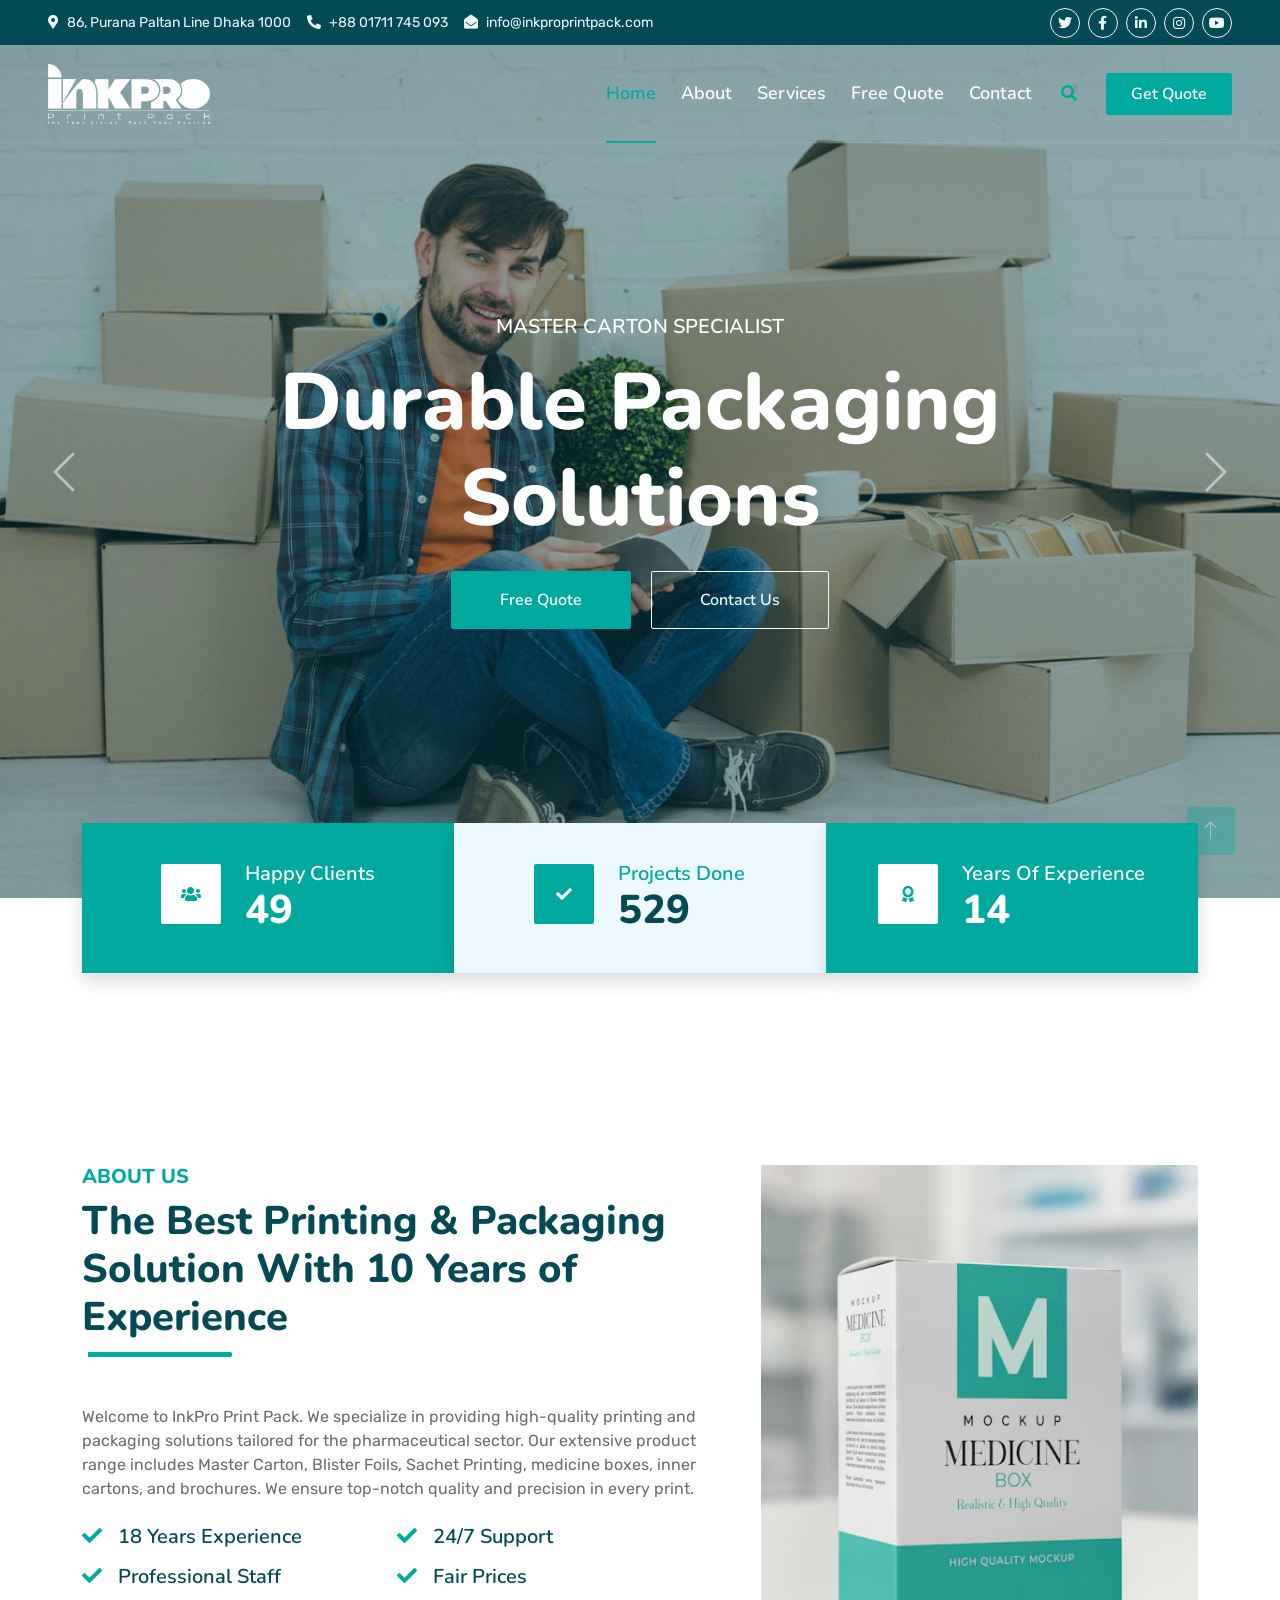
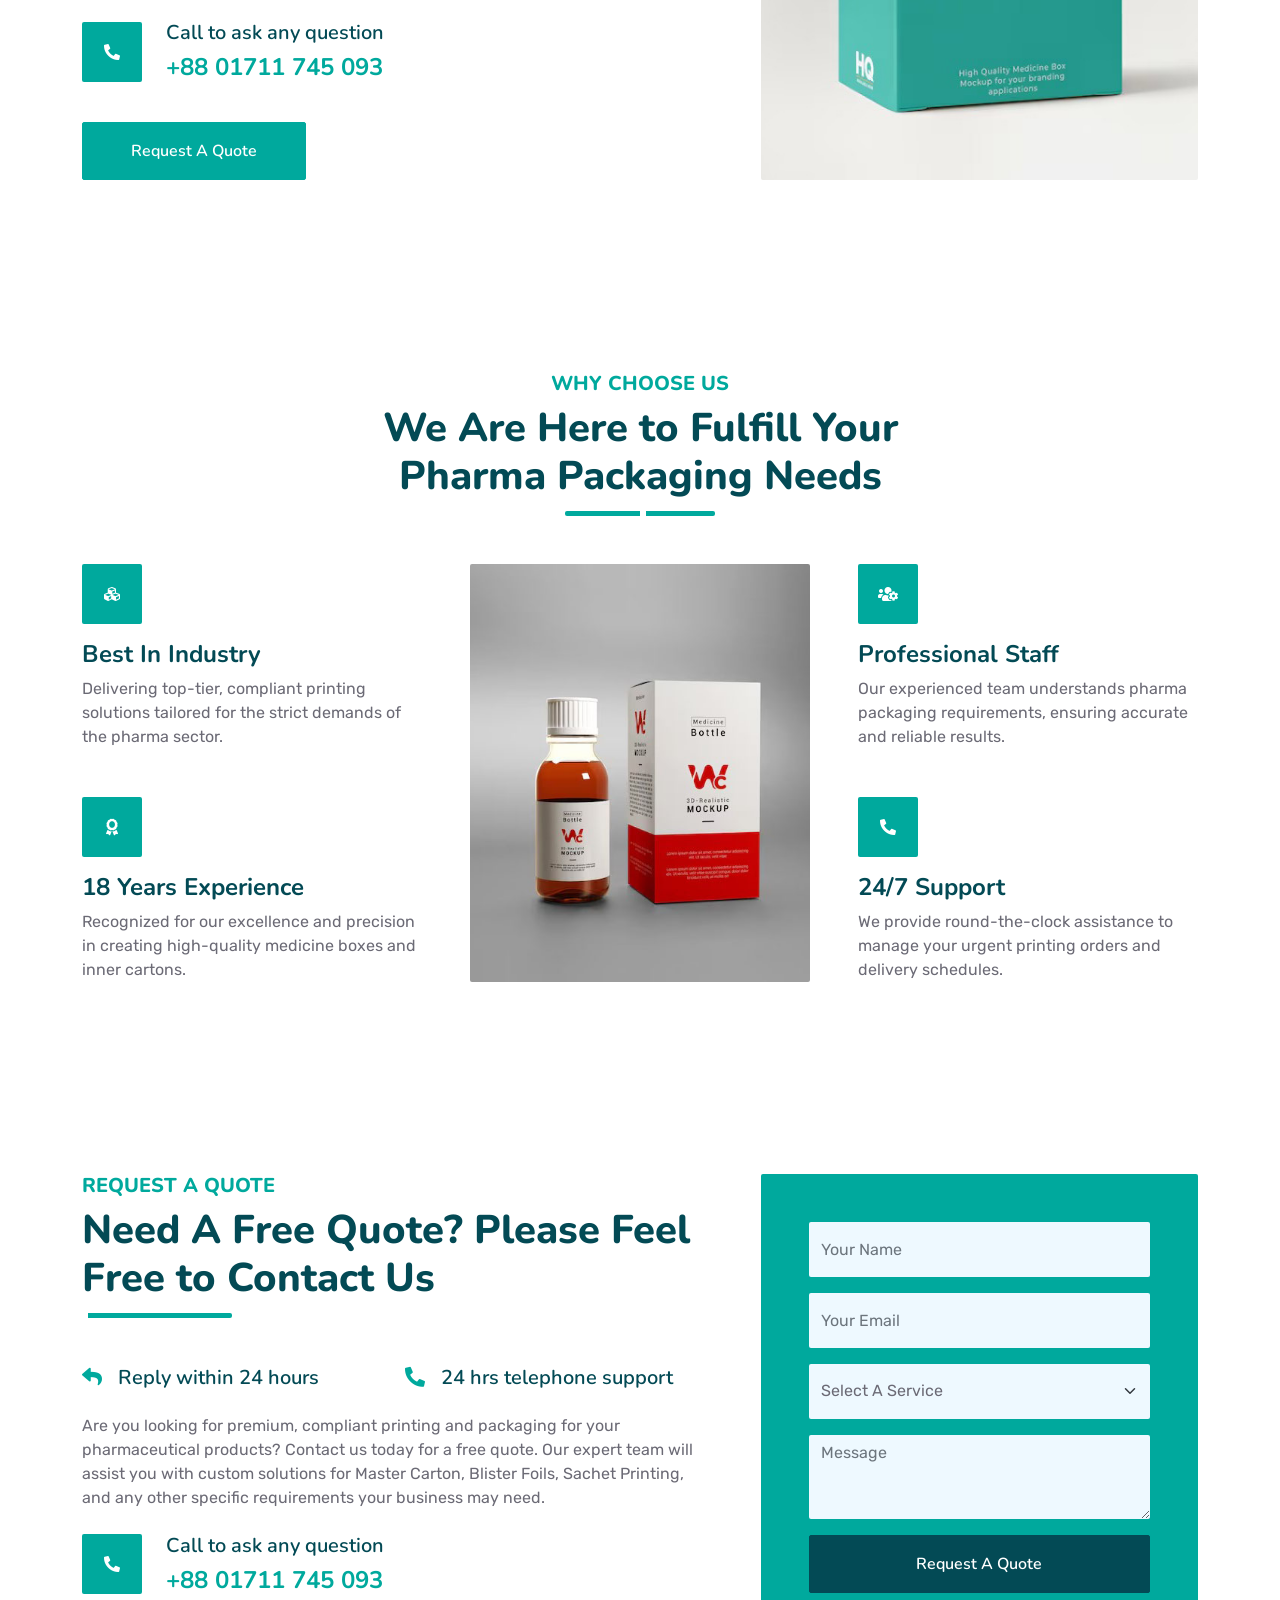
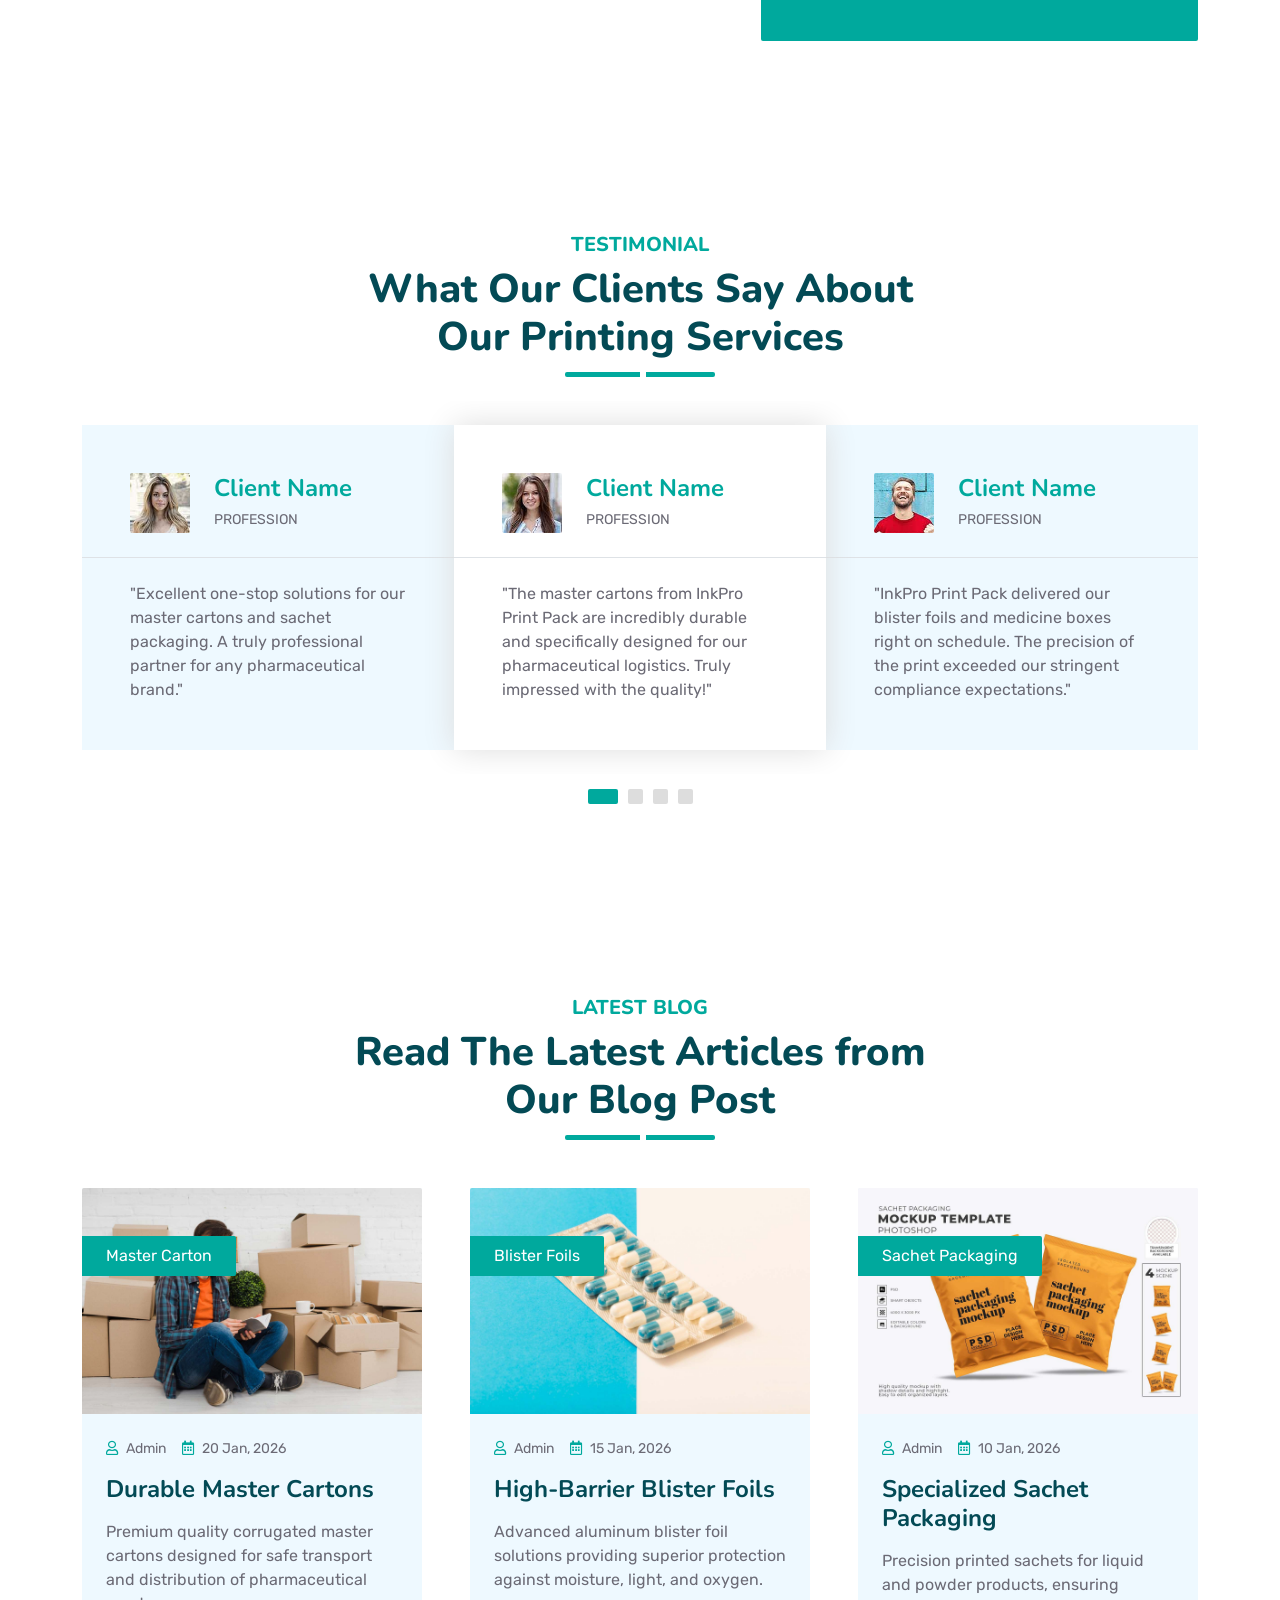
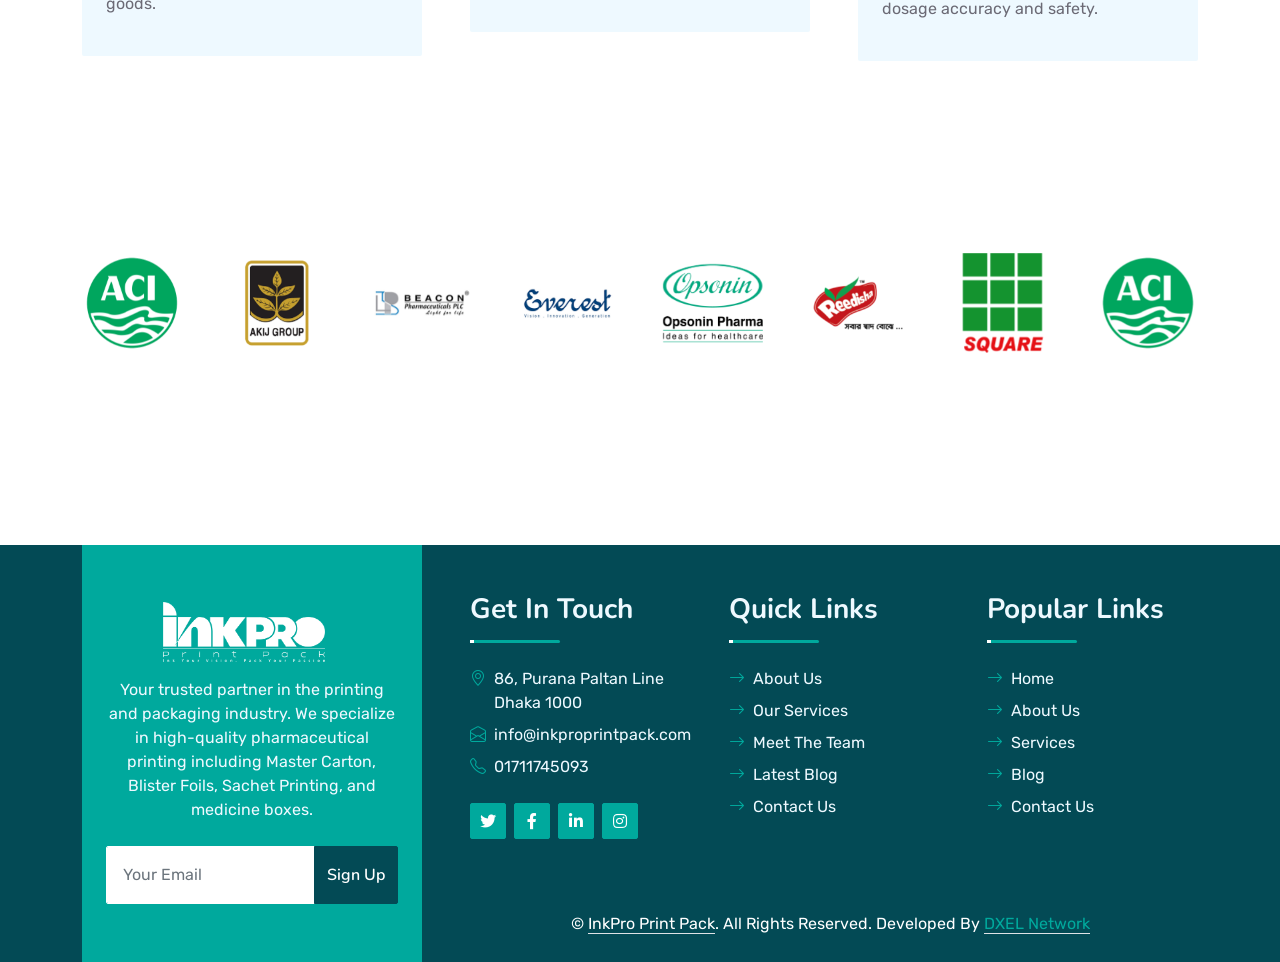
<file: index.html>
<!DOCTYPE html>
<html lang="en">

<head>
    <meta charset="utf-8">
    <title>InkPro Print Pack</title>
    <meta content="width=device-width, initial-scale=1.0" name="viewport">
    <meta content="Printing, Packaging, Pharma, Master Carton, Blister Foils, Sachet Printing, Medicine Box"
        name="keywords">
    <meta
        content="InkPro Print Pack - Specializing in Master Carton, Blister Foils, Sachet Printing, Medicine Boxes, and premium pharma packaging."
        name="description">

    <!-- Favicon -->
    <link href="img/favicon.png" rel="icon">

    <!-- Google Web Fonts -->
    <link rel="preconnect" href="https://fonts.googleapis.com">
    <link rel="preconnect" href="https://fonts.gstatic.com" crossorigin>
    <link
        href="https://fonts.googleapis.com/css2?family=Nunito:wght@400;600;700;800&family=Rubik:wght@400;500;600;700&display=swap"
        rel="stylesheet">

    <!-- Icon Font Stylesheet -->
    <link href="https://cdnjs.cloudflare.com/ajax/libs/font-awesome/5.10.0/css/all.min.css" rel="stylesheet">
    <link href="https://cdn.jsdelivr.net/npm/bootstrap-icons@1.4.1/font/bootstrap-icons.css" rel="stylesheet">

    <!-- Libraries Stylesheet -->
    <link href="lib/owlcarousel/assets/owl.carousel.min.css" rel="stylesheet">
    <link href="lib/animate/animate.min.css" rel="stylesheet">

    <!-- Customized Bootstrap Stylesheet -->
    <link href="css/bootstrap.min.css" rel="stylesheet">

    <!-- Template Stylesheet -->
    <link href="css/style.css" rel="stylesheet">
</head>

<body>
    <!-- Spinner Start -->
    <div id="spinner"
        class="show bg-white position-fixed translate-middle w-100 vh-100 top-50 start-50 d-flex align-items-center justify-content-center">
        <div class="spinner"></div>
    </div>
    <!-- Spinner End -->


    <!-- Topbar Start -->
    <div class="container-fluid bg-dark px-5 d-none d-lg-block">
        <div class="row gx-0">
            <div class="col-lg-8 text-center text-lg-start mb-2 mb-lg-0">
                <div class="d-inline-flex align-items-center" style="height: 45px;">
                    <small class="me-3 text-light"><i class="fa fa-map-marker-alt me-2"></i>86, Purana Paltan Line
                        Dhaka 1000</small>
                    <small class="me-3 text-light"><i class="fa fa-phone-alt me-2"></i>+88 01711 745 093</small>
                    <small class="text-light"><i class="fa fa-envelope-open me-2"></i>info@inkproprintpack.com</small>
                </div>
            </div>
            <div class="col-lg-4 text-center text-lg-end">
                <div class="d-inline-flex align-items-center" style="height: 45px;">
                    <a class="btn btn-sm btn-outline-light btn-sm-square rounded-circle me-2" href=""><i
                            class="fab fa-twitter fw-normal"></i></a>
                    <a class="btn btn-sm btn-outline-light btn-sm-square rounded-circle me-2" href=""><i
                            class="fab fa-facebook-f fw-normal"></i></a>
                    <a class="btn btn-sm btn-outline-light btn-sm-square rounded-circle me-2" href=""><i
                            class="fab fa-linkedin-in fw-normal"></i></a>
                    <a class="btn btn-sm btn-outline-light btn-sm-square rounded-circle me-2" href=""><i
                            class="fab fa-instagram fw-normal"></i></a>
                    <a class="btn btn-sm btn-outline-light btn-sm-square rounded-circle" href=""><i
                            class="fab fa-youtube fw-normal"></i></a>
                </div>
            </div>
        </div>
    </div>
    <!-- Topbar End -->


    <!-- Navbar & Carousel Start -->
    <div class="container-fluid position-relative p-0">
        <nav class="navbar navbar-expand-lg navbar-dark px-5 py-3 py-lg-0">
            <a href="index.html" class="navbar-brand p-0">
                <img src="img/Inkpro-logo%202.png" alt="Logo">
            </a>
            <button class="navbar-toggler" type="button" data-bs-toggle="collapse" data-bs-target="#navbarCollapse">
                <span class="fa fa-bars"></span>
            </button>
            <div class="collapse navbar-collapse" id="navbarCollapse">
                <div class="navbar-nav ms-auto py-0">
                    <a href="index.html" class="nav-item nav-link active">Home</a>
                    <a href="about.html" class="nav-item nav-link">About</a>
                    <a href="service.html" class="nav-item nav-link">Services</a>
                    <!--   <div class="nav-item dropdown">
                        <a href="#" class="nav-link dropdown-toggle" data-bs-toggle="dropdown">Blog</a>
                        <div class="dropdown-menu m-0">
                            
                            <a href="detail.html" class="dropdown-item">Blog Detail</a>
                        </div>
                    </div> -->
                    <!--  <div class="nav-item dropdown">
                        <a href="#" class="nav-link dropdown-toggle" data-bs-toggle="dropdown">Pages</a>
                        <div class="dropdown-menu m-0">
                            <a href="price.html" class="dropdown-item">Pricing Plan</a>
                            <a href="feature.html" class="dropdown-item">Our features</a>
                            <a href="team.html" class="dropdown-item">Team Members</a>
                            <a href="testimonial.html" class="dropdown-item">Testimonial</a>
                            
                        </div>
                    </div> -->

                    <a href="quote.html" class="nav-item nav-link">Free Quote</a>
                    <a href="contact.html" class="nav-item nav-link">Contact</a>
                </div>
                <butaton type="button" class="btn text-primary ms-3" data-bs-toggle="modal"
                    data-bs-target="#searchModal"><i class="fa fa-search"></i></butaton>
                <a href="quote.html" class="btn btn-primary py-2 px-4 ms-3">Get Quote</a>
            </div>
        </nav>
        <!-- Navbar End -->
        <!-- Herro Carousel Start-->

        <div id="header-carousel" class="carousel slide carousel-fade" data-bs-ride="carousel">
            <div class="carousel-inner">
                <div class="carousel-item active">
                    <img class="w-100" src="img/products/Master Carton (2).jpg" alt="Master Carton">
                    <div class="carousel-caption d-flex flex-column align-items-center justify-content-center">
                        <div class="p-3" style="max-width: 900px;">
                            <h5 class="text-white text-uppercase mb-3 animated slideInDown">Master Carton Specialist
                            </h5>
                            <h1 class="display-1 text-white mb-md-4 animated zoomIn">Durable Packaging Solutions</h1>
                            <a href="quote.html" class="btn btn-primary py-md-3 px-md-5 me-3 animated slideInLeft">Free
                                Quote</a>
                            <a href="contact.html"
                                class="btn btn-outline-light py-md-3 px-md-5 animated slideInRight">Contact
                                Us</a>
                        </div>
                    </div>
                </div>
                <div class="carousel-item">
                    <img class="w-100" src="img/products/med-box2-hero.png" alt="Blister Foils">
                    <div class="carousel-caption d-flex flex-column align-items-center justify-content-center">
                        <div class="p-3" style="max-width: 900px;">
                            <h5 class="text-white text-uppercase mb-3 animated slideInDown">Premium Blister Foils</h5>
                            <h1 class="display-1 text-white mb-md-4 animated zoomIn">Advanced Barrier Protection</h1>
                            <a href="quote.html" class="btn btn-primary py-md-3 px-md-5 me-3 animated slideInLeft">Free
                                Quote</a>
                            <a href="contact.html"
                                class="btn btn-outline-light py-md-3 px-md-5 animated slideInRight">Contact
                                Us</a>
                        </div>
                    </div>
                </div>
                <div class="carousel-item">
                    <img class="w-100" src="img/products/Sachet-Packets (2).jpg" alt="Sachet Packaging">
                    <div class="carousel-caption d-flex flex-column align-items-center justify-content-center">
                        <div class="p-3" style="max-width: 900px;">
                            <h5 class="text-white text-uppercase mb-3 animated slideInDown">Sachet Printing & Packaging
                            </h5>
                            <h1 class="display-1 text-white mb-md-4 animated zoomIn">Precision Dosage Packaging</h1>
                            <a href="quote.html" class="btn btn-primary py-md-3 px-md-5 me-3 animated slideInLeft">Free
                                Quote</a>
                            <a href="contact.html"
                                class="btn btn-outline-light py-md-3 px-md-5 animated slideInRight">Contact
                                Us</a>
                        </div>
                    </div>
                </div>
            </div>
            <button class="carousel-control-prev" type="button" data-bs-target="#header-carousel" data-bs-slide="prev">
                <span class="carousel-control-prev-icon" aria-hidden="true"></span>
                <span class="visually-hidden">Previous</span>
            </button>
            <button class="carousel-control-next" type="button" data-bs-target="#header-carousel" data-bs-slide="next">
                <span class="carousel-control-next-icon" aria-hidden="true"></span>
                <span class="visually-hidden">Next</span>
            </button>
        </div>
    </div>
    <!-- Herro Carousel & Navbar End-->


    <!-- Full Screen Search Start -->
    <div class="modal fade" id="searchModal" tabindex="-1">
        <div class="modal-dialog modal-fullscreen">
            <div class="modal-content" style="background: rgba(9, 30, 62, .7);">
                <div class="modal-header border-0">
                    <button type="button" class="btn bg-white btn-close" data-bs-dismiss="modal"
                        aria-label="Close"></button>
                </div>
                <div class="modal-body d-flex align-items-center justify-content-center">
                    <div class="input-group" style="max-width: 600px;">
                        <input type="text" class="form-control bg-transparent border-primary p-3"
                            placeholder="Type search keyword">
                        <button class="btn btn-primary px-4"><i class="bi bi-search"></i></button>
                    </div>
                </div>
            </div>
        </div>
    </div>
    <!-- Full Screen Search End -->


    <!-- Facts Start -->
    <div class="container-fluid facts py-5 pt-lg-0">
        <div class="container py-5 pt-lg-0">
            <div class="row gx-0">
                <div class="col-lg-4 wow zoomIn" data-wow-delay="0.1s">
                    <div class="bg-primary shadow d-flex align-items-center justify-content-center p-4"
                        style="height: 150px;">
                        <div class="bg-white d-flex align-items-center justify-content-center rounded mb-2"
                            style="width: 60px; height: 60px;">
                            <i class="fa fa-users text-primary"></i>
                        </div>
                        <div class="ps-4">
                            <h5 class="text-white mb-0">Happy Clients</h5>
                            <h1 class="text-white mb-0" data-toggle="counter-up">65</h1>
                        </div>
                    </div>
                </div>
                <div class="col-lg-4 wow zoomIn" data-wow-delay="0.3s">
                    <div class="bg-light shadow d-flex align-items-center justify-content-center p-4"
                        style="height: 150px;">
                        <div class="bg-primary d-flex align-items-center justify-content-center rounded mb-2"
                            style="width: 60px; height: 60px;">
                            <i class="fa fa-check text-white"></i>
                        </div>
                        <div class="ps-4">
                            <h5 class="text-primary mb-0">Projects Done</h5>
                            <h1 class="mb-0" data-toggle="counter-up">700</h1>
                        </div>
                    </div>
                </div>
                <div class="col-lg-4 wow zoomIn" data-wow-delay="0.6s">
                    <div class="bg-primary shadow d-flex align-items-center justify-content-center p-4"
                        style="height: 150px;">
                        <div class="bg-white d-flex align-items-center justify-content-center rounded mb-2"
                            style="width: 60px; height: 60px;">
                            <i class="fa fa-award text-primary"></i>
                        </div>
                        <div class="ps-4">
                            <h5 class="text-white mb-0">Years Of Experience</h5>
                            <h1 class="text-white mb-0" data-toggle="counter-up">18</h1>
                        </div>
                    </div>
                </div>
            </div>
        </div>
    </div>
    <!-- Facts Start -->


    <!-- About Start -->
    <div class="container-fluid py-5 wow fadeInUp" data-wow-delay="0.1s">
        <div class="container py-5">
            <div class="row g-5">
                <div class="col-lg-7">
                    <div class="section-title position-relative pb-3 mb-5">
                        <h5 class="fw-bold text-primary text-uppercase">About Us</h5>
                        <h1 class="mb-0">The Best Printing & Packaging Solution With 10 Years of Experience</h1>
                    </div>
                    <p class="mb-4">Welcome to InkPro Print Pack. We specialize in providing high-quality printing and
                        packaging solutions tailored for the pharmaceutical sector. Our extensive product range includes
                        Master Carton, Blister Foils, Sachet Printing, medicine boxes, inner cartons, and brochures. We
                        ensure top-notch quality and precision in every print.</p>
                    <div class="row g-0 mb-3">
                        <div class="col-sm-6 wow zoomIn" data-wow-delay="0.2s">
                            <h5 class="mb-3"><i class="fa fa-check text-primary me-3"></i>18 Years Experience</h5>
                            <h5 class="mb-3"><i class="fa fa-check text-primary me-3"></i>Professional Staff</h5>
                        </div>
                        <div class="col-sm-6 wow zoomIn" data-wow-delay="0.4s">
                            <h5 class="mb-3"><i class="fa fa-check text-primary me-3"></i>24/7 Support</h5>
                            <h5 class="mb-3"><i class="fa fa-check text-primary me-3"></i>Fair Prices</h5>
                        </div>
                    </div>
                    <div class="d-flex align-items-center mb-4 wow fadeIn" data-wow-delay="0.6s">
                        <div class="bg-primary d-flex align-items-center justify-content-center rounded"
                            style="width: 60px; height: 60px;">
                            <i class="fa fa-phone-alt text-white"></i>
                        </div>
                        <div class="ps-4">
                            <h5 class="mb-2">Call to ask any question</h5>
                            <h4 class="text-primary mb-0">+88 01711 745 093</h4>
                        </div>
                    </div>
                    <a href="quote.html" class="btn btn-primary py-3 px-5 mt-3 wow zoomIn" data-wow-delay="0.9s">Request
                        A Quote</a>
                </div>
                <div class="col-lg-5" style="min-height: 500px;">
                    <div class="position-relative h-100">
                        <img class="position-absolute w-100 h-100 rounded wow zoomIn" data-wow-delay="0.9s"
                            src="img/products/med-box7.jpeg" style="object-fit: cover;">
                    </div>
                </div>
            </div>
        </div>
    </div>
    <!-- About End -->


    <!-- Features Start -->
    <div class="container-fluid py-5 wow fadeInUp" data-wow-delay="0.1s">
        <div class="container py-5">
            <div class="section-title text-center position-relative pb-3 mb-5 mx-auto" style="max-width: 600px;">
                <h5 class="fw-bold text-primary text-uppercase">Why Choose Us</h5>
                <h1 class="mb-0">We Are Here to Fulfill Your Pharma Packaging Needs</h1>
            </div>
            <div class="row g-5">
                <div class="col-lg-4">
                    <div class="row g-5">
                        <div class="col-12 wow zoomIn" data-wow-delay="0.2s">
                            <div class="bg-primary rounded d-flex align-items-center justify-content-center mb-3"
                                style="width: 60px; height: 60px;">
                                <i class="fa fa-cubes text-white"></i>
                            </div>
                            <h4>Best In Industry</h4>
                            <p class="mb-0">Delivering top-tier, compliant printing solutions tailored for the strict
                                demands of the pharma sector.</p>
                        </div>
                        <div class="col-12 wow zoomIn" data-wow-delay="0.6s">
                            <div class="bg-primary rounded d-flex align-items-center justify-content-center mb-3"
                                style="width: 60px; height: 60px;">
                                <i class="fa fa-award text-white"></i>
                            </div>
                            <h4>18 Years Experience</h4>
                            <p class="mb-0">Recognized for our excellence and precision in creating high-quality
                                medicine boxes and inner cartons.</p>
                        </div>
                    </div>
                </div>
                <div class="col-lg-4  wow zoomIn" data-wow-delay="0.9s" style="min-height: 350px;">
                    <div class="position-relative h-100">
                        <img class="position-absolute w-100 h-100 rounded wow zoomIn" data-wow-delay="0.1s"
                            src="img/products/med-box8.jpeg" style="object-fit: cover;">
                    </div>
                </div>
                <div class="col-lg-4">
                    <div class="row g-5">
                        <div class="col-12 wow zoomIn" data-wow-delay="0.4s">
                            <div class="bg-primary rounded d-flex align-items-center justify-content-center mb-3"
                                style="width: 60px; height: 60px;">
                                <i class="fa fa-users-cog text-white"></i>
                            </div>
                            <h4>Professional Staff</h4>
                            <p class="mb-0">Our experienced team understands pharma packaging requirements, ensuring
                                accurate and reliable results.</p>
                        </div>
                        <div class="col-12 wow zoomIn" data-wow-delay="0.8s">
                            <div class="bg-primary rounded d-flex align-items-center justify-content-center mb-3"
                                style="width: 60px; height: 60px;">
                                <i class="fa fa-phone-alt text-white"></i>
                            </div>
                            <h4>24/7 Support</h4>
                            <p class="mb-0">We provide round-the-clock assistance to manage your urgent printing orders
                                and delivery schedules.</p>
                        </div>
                    </div>
                </div>
            </div>
        </div>
    </div>
    <!-- Features Start -->


    <!-- Service Start
    <div class="container-fluid py-5 wow fadeInUp" data-wow-delay="0.1s">
        <div class="container py-5">
            <div class="section-title text-center position-relative pb-3 mb-5 mx-auto" style="max-width: 600px;">
                <h5 class="fw-bold text-primary text-uppercase">Our Products</h5>
                <h1 class="mb-0">Custom Printing & Packaging Solutions</h1>
            </div>
            <div class="row g-5">
                <div class="col-lg-4 col-md-6 wow zoomIn" data-wow-delay="0.3s">
                    <div
                        class="service-item bg-light rounded d-flex flex-column align-items-center justify-content-center text-center">
                        <div class="service-icon">
                            <i class="fa fa-shield-alt text-white"></i>
                        </div>
                        <h4 class="mb-3">Inner Cartons & Medicine Boxes</h4>
                        <p class="m-0">High-quality packaging ensuring safe and secure containment for pharmaceutical
                            products.</p>
                        <a class="btn btn-lg btn-primary rounded" href="">
                            <i class="bi bi-arrow-right"></i>
                        </a>
                    </div>
                </div>
                <div class="col-lg-4 col-md-6 wow zoomIn" data-wow-delay="0.6s">
                    <div
                        class="service-item bg-light rounded d-flex flex-column align-items-center justify-content-center text-center">
                        <div class="service-icon">
                            <i class="fa fa-chart-pie text-white"></i>
                        </div>
                        <h4 class="mb-3">Brochures & Leaflets</h4>
                        <p class="m-0">Informative and professionally printed materials for detailed medical
                            communication.</p>
                        <a class="btn btn-lg btn-primary rounded" href="">
                            <i class="bi bi-arrow-right"></i>
                        </a>
                    </div>
                </div>
                <div class="col-lg-4 col-md-6 wow zoomIn" data-wow-delay="0.9s">
                    <div
                        class="service-item bg-light rounded d-flex flex-column align-items-center justify-content-center text-center">
                        <div class="service-icon">
                            <i class="fa fa-code text-white"></i>
                        </div>
                        <h4 class="mb-3">Doctor Samples & Flyers</h4>
                        <p class="m-0">Custom printed samples and eye-catching flyers tailored for the healthcare
                            industry.</p>
                        <a class="btn btn-lg btn-primary rounded" href="">
                            <i class="bi bi-arrow-right"></i>
                        </a>
                    </div>
                </div>
                <div class="col-lg-4 col-md-6 wow zoomIn" data-wow-delay="0.3s">
                    <div
                        class="service-item bg-light rounded d-flex flex-column align-items-center justify-content-center text-center">
                        <div class="service-icon">
                            <i class="fab fa-android text-white"></i>
                        </div>
                        <h4 class="mb-3">Medical Pads & Notebooks</h4>
                        <p class="m-0">Premium quality printed pads and notebooks customized with your pharmaceutical
                            branding.</p>
                        <a class="btn btn-lg btn-primary rounded" href="">
                            <i class="bi bi-arrow-right"></i>
                        </a>
                    </div>
                </div>
                <div class="col-lg-4 col-md-6 wow zoomIn" data-wow-delay="0.6s">
                    <div
                        class="service-item bg-light rounded d-flex flex-column align-items-center justify-content-center text-center">
                        <div class="service-icon">
                            <i class="fa fa-search text-white"></i>
                        </div>
                        <h4 class="mb-3">Custom Packaging</h4>
                        <p class="m-0">Bespoke printing and packaging solutions specifically designed for your unique
                            requirements.</p>
                        <a class="btn btn-lg btn-primary rounded" href="">
                            <i class="bi bi-arrow-right"></i>
                        </a>
                    </div>
                </div>
                <div class="col-lg-4 col-md-6 wow zoomIn" data-wow-delay="0.9s">
                    <div
                        class="position-relative bg-primary rounded h-100 d-flex flex-column align-items-center justify-content-center text-center p-5">
                        <h3 class="text-white mb-3">Call Us For Quote</h3>
                        <p class="text-white mb-3">Get a custom estimate for your pharmaceutical brochures, leaflets,
                            and medicine box packaging orders.</p>
                        <h2 class="text-white mb-0">+012 345 6789</h2>
                    </div>
                </div>
            </div>
        </div>
    </div>
    Service End -->


    <!-- Pricing Plan Start
    <div class="container-fluid py-5 wow fadeInUp" data-wow-delay="0.1s">
        <div class="container py-5">
            <div class="section-title text-center position-relative pb-3 mb-5 mx-auto" style="max-width: 600px;">
                <h5 class="fw-bold text-primary text-uppercase">Pricing Plans</h5>
                <h1 class="mb-0">We are Offering Competitive Prices for Our Clients</h1>
            </div>
            <div class="row g-0">
                <div class="col-lg-4 wow slideInUp" data-wow-delay="0.6s">
                    <div class="bg-light rounded">
                        <div class="border-bottom py-4 px-5 mb-4">
                            <h4 class="text-primary mb-1">Basic Plan</h4>
                            <small class="text-uppercase">For Small Size Business</small>
                        </div>
                        <div class="p-5 pt-0">
                            <h1 class="display-5 mb-3">
                                <small class="align-top"
                                    style="font-size: 22px; line-height: 45px;">$</small>49.00<small
                                    class="align-bottom" style="font-size: 16px; line-height: 40px;">/ Month</small>
                            </h1>
                            <div class="d-flex justify-content-between mb-3"><span>HTML5 & CSS3</span><i
                                    class="fa fa-check text-primary pt-1"></i></div>
                            <div class="d-flex justify-content-between mb-3"><span>Bootstrap v5</span><i
                                    class="fa fa-check text-primary pt-1"></i></div>
                            <div class="d-flex justify-content-between mb-3"><span>Responsive Layout</span><i
                                    class="fa fa-times text-danger pt-1"></i></div>
                            <div class="d-flex justify-content-between mb-2"><span>Cross-browser Support</span><i
                                    class="fa fa-times text-danger pt-1"></i></div>
                            <a href="" class="btn btn-primary py-2 px-4 mt-4">Order Now</a>
                        </div>
                    </div>
                </div>
                <div class="col-lg-4 wow slideInUp" data-wow-delay="0.3s">
                    <div class="bg-white rounded shadow position-relative" style="z-index: 1;">
                        <div class="border-bottom py-4 px-5 mb-4">
                            <h4 class="text-primary mb-1">Standard Plan</h4>
                            <small class="text-uppercase">For Medium Size Business</small>
                        </div>
                        <div class="p-5 pt-0">
                            <h1 class="display-5 mb-3">
                                <small class="align-top"
                                    style="font-size: 22px; line-height: 45px;">$</small>99.00<small
                                    class="align-bottom" style="font-size: 16px; line-height: 40px;">/ Month</small>
                            </h1>
                            <div class="d-flex justify-content-between mb-3"><span>HTML5 & CSS3</span><i
                                    class="fa fa-check text-primary pt-1"></i></div>
                            <div class="d-flex justify-content-between mb-3"><span>Bootstrap v5</span><i
                                    class="fa fa-check text-primary pt-1"></i></div>
                            <div class="d-flex justify-content-between mb-3"><span>Responsive Layout</span><i
                                    class="fa fa-check text-primary pt-1"></i></div>
                            <div class="d-flex justify-content-between mb-2"><span>Cross-browser Support</span><i
                                    class="fa fa-times text-danger pt-1"></i></div>
                            <a href="" class="btn btn-primary py-2 px-4 mt-4">Order Now</a>
                        </div>
                    </div>
                </div>
                <div class="col-lg-4 wow slideInUp" data-wow-delay="0.9s">
                    <div class="bg-light rounded">
                        <div class="border-bottom py-4 px-5 mb-4">
                            <h4 class="text-primary mb-1">Advanced Plan</h4>
                            <small class="text-uppercase">For Large Size Business</small>
                        </div>
                        <div class="p-5 pt-0">
                            <h1 class="display-5 mb-3">
                                <small class="align-top"
                                    style="font-size: 22px; line-height: 45px;">$</small>149.00<small
                                    class="align-bottom" style="font-size: 16px; line-height: 40px;">/ Month</small>
                            </h1>
                            <div class="d-flex justify-content-between mb-3"><span>HTML5 & CSS3</span><i
                                    class="fa fa-check text-primary pt-1"></i></div>
                            <div class="d-flex justify-content-between mb-3"><span>Bootstrap v5</span><i
                                    class="fa fa-check text-primary pt-1"></i></div>
                            <div class="d-flex justify-content-between mb-3"><span>Responsive Layout</span><i
                                    class="fa fa-check text-primary pt-1"></i></div>
                            <div class="d-flex justify-content-between mb-2"><span>Cross-browser Support</span><i
                                    class="fa fa-check text-primary pt-1"></i></div>
                            <a href="" class="btn btn-primary py-2 px-4 mt-4">Order Now</a>
                        </div>
                    </div>
                </div>
            </div>
        </div>
    </div>
    Pricing Plan End -->


    <!-- Quote Start -->
    <div class="container-fluid py-5 wow fadeInUp" data-wow-delay="0.1s">
        <div class="container py-5">
            <div class="row g-5">
                <div class="col-lg-7">
                    <div class="section-title position-relative pb-3 mb-5">
                        <h5 class="fw-bold text-primary text-uppercase">Request A Quote</h5>
                        <h1 class="mb-0">Need A Free Quote? Please Feel Free to Contact Us</h1>
                    </div>
                    <div class="row gx-3">
                        <div class="col-sm-6 wow zoomIn" data-wow-delay="0.2s">
                            <h5 class="mb-4"><i class="fa fa-reply text-primary me-3"></i>Reply within 24 hours</h5>
                        </div>
                        <div class="col-sm-6 wow zoomIn" data-wow-delay="0.4s">
                            <h5 class="mb-4"><i class="fa fa-phone-alt text-primary me-3"></i>24 hrs telephone support
                            </h5>
                        </div>
                    </div>
                    <p class="mb-4">Are you looking for premium, compliant printing and packaging for your
                        pharmaceutical products? Contact us today for a free quote. Our expert team will assist you with
                        custom solutions for Master Carton, Blister Foils, Sachet Printing, and any other specific
                        requirements
                        your business may need.</p>
                    <div class="d-flex align-items-center mt-2 wow zoomIn" data-wow-delay="0.6s">
                        <div class="bg-primary d-flex align-items-center justify-content-center rounded"
                            style="width: 60px; height: 60px;">
                            <i class="fa fa-phone-alt text-white"></i>
                        </div>
                        <div class="ps-4">
                            <h5 class="mb-2">Call to ask any question</h5>
                            <h4 class="text-primary mb-0">+88 01711 745 093</h4>
                        </div>
                    </div>
                </div>
                <div class="col-lg-5">
                    <div class="bg-primary rounded h-100 d-flex align-items-center p-5 wow zoomIn"
                        data-wow-delay="0.9s">
                        <form>
                            <div class="row g-3">
                                <div class="col-xl-12">
                                    <input type="text" class="form-control bg-light border-0" placeholder="Your Name"
                                        style="height: 55px;">
                                </div>
                                <div class="col-12">
                                    <input type="email" class="form-control bg-light border-0" placeholder="Your Email"
                                        style="height: 55px;">
                                </div>
                                <div class="col-12">
                                    <select class="form-select bg-light border-0" style="height: 55px;">
                                        <option selected>Select A Service</option>
                                        <option value="1">Service 1</option>
                                        <option value="2">Service 2</option>
                                        <option value="3">Service 3</option>
                                    </select>
                                </div>
                                <div class="col-12">
                                    <textarea class="form-control bg-light border-0" rows="3"
                                        placeholder="Message"></textarea>
                                </div>
                                <div class="col-12">
                                    <button class="btn btn-dark w-100 py-3" type="submit">Request A Quote</button>
                                </div>
                            </div>
                        </form>
                    </div>
                </div>
            </div>
        </div>
    </div>
    <!-- Quote End -->


    <!-- Testimonial Start -->
    <div class="container-fluid py-5 wow fadeInUp" data-wow-delay="0.1s">
        <div class="container py-5">
            <div class="section-title text-center position-relative pb-3 mb-4 mx-auto" style="max-width: 600px;">
                <h5 class="fw-bold text-primary text-uppercase">Testimonial</h5>
                <h1 class="mb-0">What Our Clients Say About Our Printing Services</h1>
            </div>
            <div class="owl-carousel testimonial-carousel wow fadeInUp" data-wow-delay="0.6s">
                <div class="testimonial-item bg-light my-4">
                    <div class="d-flex align-items-center border-bottom pt-5 pb-4 px-5">
                        <img class="img-fluid rounded" src="img/testimonial-1.jpg" style="width: 60px; height: 60px;">
                        <div class="ps-4">
                            <h4 class="text-primary mb-1">Client Name</h4>
                            <small class="text-uppercase">Profession</small>
                        </div>
                    </div>
                    <div class="pt-4 pb-5 px-5">
                        "The master cartons from InkPro Print Pack are incredibly durable and specifically designed
                        for our pharmaceutical logistics. Truly impressed with the quality!"
                    </div>
                </div>
                <div class="testimonial-item bg-light my-4">
                    <div class="d-flex align-items-center border-bottom pt-5 pb-4 px-5">
                        <img class="img-fluid rounded" src="img/testimonial-2.jpg" style="width: 60px; height: 60px;">
                        <div class="ps-4">
                            <h4 class="text-primary mb-1">Client Name</h4>
                            <small class="text-uppercase">Profession</small>
                        </div>
                    </div>
                    <div class="pt-4 pb-5 px-5">
                        "InkPro Print Pack delivered our blister foils and medicine boxes right on schedule. The
                        precision
                        of the print exceeded our stringent compliance expectations."
                    </div>
                </div>
                <div class="testimonial-item bg-light my-4">
                    <div class="d-flex align-items-center border-bottom pt-5 pb-4 px-5">
                        <img class="img-fluid rounded" src="img/testimonial-3.jpg" style="width: 60px; height: 60px;">
                        <div class="ps-4">
                            <h4 class="text-primary mb-1">Client Name</h4>
                            <small class="text-uppercase">Profession</small>
                        </div>
                    </div>
                    <div class="pt-4 pb-5 px-5">
                        "We rely on InkPro for all our pharmaceutical sachet printing and leaflets. Their accuracy
                        in dosing packaging is critical for our success."
                    </div>
                </div>
                <div class="testimonial-item bg-light my-4">
                    <div class="d-flex align-items-center border-bottom pt-5 pb-4 px-5">
                        <img class="img-fluid rounded" src="img/testimonial-4.jpg" style="width: 60px; height: 60px;">
                        <div class="ps-4">
                            <h4 class="text-primary mb-1">Client Name</h4>
                            <small class="text-uppercase">Profession</small>
                        </div>
                    </div>
                    <div class="pt-4 pb-5 px-5">
                        "Excellent one-stop solutions for our master cartons and sachet packaging. A truly professional
                        partner for any pharmaceutical brand."
                    </div>
                </div>
            </div>
        </div>
    </div>
    <!-- Testimonial End -->


    <!-- Team Start
    <div class="container-fluid py-5 wow fadeInUp" data-wow-delay="0.1s">
        <div class="container py-5">
            <div class="section-title text-center position-relative pb-3 mb-5 mx-auto" style="max-width: 600px;">
                <h5 class="fw-bold text-primary text-uppercase">Team Members</h5>
                <h1 class="mb-0">Professional Stuffs Ready to Help Your Business</h1>
            </div>
            <div class="row g-5">
                <div class="col-lg-4 wow slideInUp" data-wow-delay="0.3s">
                    <div class="team-item bg-light rounded overflow-hidden">
                        <div class="team-img position-relative overflow-hidden">
                            <img class="img-fluid w-100" src="img/team-1.jpg" alt="">
                            <div class="team-social">
                                <a class="btn btn-lg btn-primary btn-lg-square rounded" href=""><i
                                        class="fab fa-twitter fw-normal"></i></a>
                                <a class="btn btn-lg btn-primary btn-lg-square rounded" href=""><i
                                        class="fab fa-facebook-f fw-normal"></i></a>
                                <a class="btn btn-lg btn-primary btn-lg-square rounded" href=""><i
                                        class="fab fa-instagram fw-normal"></i></a>
                                <a class="btn btn-lg btn-primary btn-lg-square rounded" href=""><i
                                        class="fab fa-linkedin-in fw-normal"></i></a>
                            </div>
                        </div>
                        <div class="text-center py-4">
                            <h4 class="text-primary">Full Name</h4>
                            <p class="text-uppercase m-0">Designation</p>
                        </div>
                    </div>
                </div>
                <div class="col-lg-4 wow slideInUp" data-wow-delay="0.6s">
                    <div class="team-item bg-light rounded overflow-hidden">
                        <div class="team-img position-relative overflow-hidden">
                            <img class="img-fluid w-100" src="img/team-2.jpg" alt="">
                            <div class="team-social">
                                <a class="btn btn-lg btn-primary btn-lg-square rounded" href=""><i
                                        class="fab fa-twitter fw-normal"></i></a>
                                <a class="btn btn-lg btn-primary btn-lg-square rounded" href=""><i
                                        class="fab fa-facebook-f fw-normal"></i></a>
                                <a class="btn btn-lg btn-primary btn-lg-square rounded" href=""><i
                                        class="fab fa-instagram fw-normal"></i></a>
                                <a class="btn btn-lg btn-primary btn-lg-square rounded" href=""><i
                                        class="fab fa-linkedin-in fw-normal"></i></a>
                            </div>
                        </div>
                        <div class="text-center py-4">
                            <h4 class="text-primary">Full Name</h4>
                            <p class="text-uppercase m-0">Designation</p>
                        </div>
                    </div>
                </div>
                <div class="col-lg-4 wow slideInUp" data-wow-delay="0.9s">
                    <div class="team-item bg-light rounded overflow-hidden">
                        <div class="team-img position-relative overflow-hidden">
                            <img class="img-fluid w-100" src="img/team-3.jpg" alt="">
                            <div class="team-social">
                                <a class="btn btn-lg btn-primary btn-lg-square rounded" href=""><i
                                        class="fab fa-twitter fw-normal"></i></a>
                                <a class="btn btn-lg btn-primary btn-lg-square rounded" href=""><i
                                        class="fab fa-facebook-f fw-normal"></i></a>
                                <a class="btn btn-lg btn-primary btn-lg-square rounded" href=""><i
                                        class="fab fa-instagram fw-normal"></i></a>
                                <a class="btn btn-lg btn-primary btn-lg-square rounded" href=""><i
                                        class="fab fa-linkedin-in fw-normal"></i></a>
                            </div>
                        </div>
                        <div class="text-center py-4">
                            <h4 class="text-primary">Full Name</h4>
                            <p class="text-uppercase m-0">Designation</p>
                        </div>
                    </div>
                </div>
            </div>
        </div>
    </div>
    Team End -->


    <!-- Blog Start -->
    <div class="container-fluid py-5 wow fadeInUp" data-wow-delay="0.1s">
        <div class="container py-5">
            <div class="section-title text-center position-relative pb-3 mb-5 mx-auto" style="max-width: 600px;">
                <h5 class="fw-bold text-primary text-uppercase">Latest Blog</h5>
                <h1 class="mb-0">Read The Latest Articles from Our Blog Post</h1>
            </div>
            <div class="row g-5">
                <div class="col-lg-4 wow slideInUp" data-wow-delay="0.3s">
                    <div class="blog-item bg-light rounded overflow-hidden">
                        <div class="blog-img position-relative overflow-hidden">
                            <img class="img-fluid" src="img/products/Master Carton (2).jpg" alt="">
                            <a class="position-absolute top-0 start-0 bg-primary text-white rounded-end mt-5 py-2 px-4"
                                href="">Master Carton</a>
                        </div>
                        <div class="p-4">
                            <div class="d-flex mb-3">
                                <small class="me-3"><i class="far fa-user text-primary me-2"></i>Admin</small>
                                <small><i class="far fa-calendar-alt text-primary me-2"></i>20 Jan, 2026</small>
                            </div>
                            <h4 class="mb-3">Durable Master Cartons</h4>
                            <p>Premium quality corrugated master cartons designed for safe transport and distribution of
                                pharmaceutical goods.</p>
                            <!--  <a class="text-uppercase" href="">Read More <i class="bi bi-arrow-right"></i></a> -->
                        </div>
                    </div>
                </div>
                <div class="col-lg-4 wow slideInUp" data-wow-delay="0.6s">
                    <div class="blog-item bg-light rounded overflow-hidden">
                        <div class="blog-img position-relative overflow-hidden">
                            <img class="img-fluid" src="img/products/Blister Foils (4).jpg" alt="">
                            <a class="position-absolute top-0 start-0 bg-primary text-white rounded-end mt-5 py-2 px-4"
                                href="">Blister Foils</a>
                        </div>
                        <div class="p-4">
                            <div class="d-flex mb-3">
                                <small class="me-3"><i class="far fa-user text-primary me-2"></i>Admin</small>
                                <small><i class="far fa-calendar-alt text-primary me-2"></i>15 Jan, 2026</small>
                            </div>
                            <h4 class="mb-3">High-Barrier Blister Foils</h4>
                            <p>Advanced aluminum blister foil solutions providing superior protection against moisture,
                                light, and oxygen.</p>
                            <!-- <a class="text-uppercase" href="">Read More <i class="bi bi-arrow-right"></i></a> -->
                        </div>
                    </div>
                </div>
                <div class="col-lg-4 wow slideInUp" data-wow-delay="0.9s">
                    <div class="blog-item bg-light rounded overflow-hidden">
                        <div class="blog-img position-relative overflow-hidden">
                            <img class="img-fluid" src="img/products/Sachet-Packets (2).jpg" alt="">
                            <a class="position-absolute top-0 start-0 bg-primary text-white rounded-end mt-5 py-2 px-4"
                                href="">Sachet Packaging</a>
                        </div>
                        <div class="p-4">
                            <div class="d-flex mb-3">
                                <small class="me-3"><i class="far fa-user text-primary me-2"></i>Admin</small>
                                <small><i class="far fa-calendar-alt text-primary me-2"></i>10 Jan, 2026</small>
                            </div>
                            <h4 class="mb-3">Specialized Sachet Packaging</h4>
                            <p>Precision printed sachets for liquid and powder products, ensuring dosage accuracy and
                                safety.</p>
                            <!-- <a class="text-uppercase" href="">Read More <i class="bi bi-arrow-right"></i></a> -->
                        </div>
                    </div>
                </div>
            </div>
        </div>
    </div>
    <!-- Blog Start -->


    <!-- Vendor Start -->
    <div class="container-fluid py-5 wow fadeInUp" data-wow-delay="0.1s">
        <div class="container py-5 mb-5">
            <div class="bg-white">
                <div class="owl-carousel vendor-carousel">
                    <img src="img/clients/aci2.png" alt="">
                    <img src="img/clients/akij.png" alt="">
                    <img src="img/clients/beacon.jpg" alt="">
                    <img src="img/clients/Everest.jpg" alt="">
                    <img src="img/clients/opsonin.png" alt="">
                    <img src="img/clients/Reedishalogo.png" alt="">
                    <img src="img/clients/square-p.png" alt="">
                </div>
            </div>
        </div>
    </div>
    <!-- Vendor End -->


    <!-- Footer Start -->
    <div class="container-fluid bg-dark text-light mt-5 wow fadeInUp" data-wow-delay="0.1s">
        <div class="container">
            <div class="row gx-5">
                <div class="col-lg-4 col-md-6 footer-about">
                    <div
                        class="d-flex flex-column align-items-center justify-content-center text-center h-100 bg-primary p-4">
                        <a href="index.html" class="navbar-brand p-0">
                            <img src="img/Inkpro-logo%202.png" alt="Logo">
                        </a>
                        <p class="mt-3 mb-4">Your trusted partner in the printing and packaging industry. We specialize
                            in high-quality pharmaceutical printing including Master Carton, Blister Foils, Sachet
                            Printing, and
                            medicine boxes.</p>
                        <form action="">
                            <div class="input-group">
                                <input type="text" class="form-control border-white p-3" placeholder="Your Email">
                                <button class="btn btn-dark">Sign Up</button>
                            </div>
                        </form>
                    </div>
                </div>
                <div class="col-lg-8 col-md-6">
                    <div class="row gx-5">
                        <div class="col-lg-4 col-md-12 pt-5 mb-5">
                            <div class="section-title section-title-sm position-relative pb-3 mb-4">
                                <h3 class="text-light mb-0">Get In Touch</h3>
                            </div>
                            <div class="d-flex mb-2">
                                <i class="bi bi-geo-alt text-primary me-2"></i>
                                <p class="mb-0">86, Purana Paltan Line
                                    Dhaka 1000</p>
                            </div>
                            <div class="d-flex mb-2">
                                <i class="bi bi-envelope-open text-primary me-2"></i>
                                <p class="mb-0">info@inkproprintpack.com</p>
                            </div>
                            <div class="d-flex mb-2">
                                <i class="bi bi-telephone text-primary me-2"></i>
                                <p class="mb-0">01711745093</p>
                            </div>
                            <div class="d-flex mt-4">
                                <a class="btn btn-primary btn-square me-2" href="#"><i
                                        class="fab fa-twitter fw-normal"></i></a>
                                <a class="btn btn-primary btn-square me-2" href="#"><i
                                        class="fab fa-facebook-f fw-normal"></i></a>
                                <a class="btn btn-primary btn-square me-2" href="#"><i
                                        class="fab fa-linkedin-in fw-normal"></i></a>
                                <a class="btn btn-primary btn-square" href="#"><i
                                        class="fab fa-instagram fw-normal"></i></a>
                            </div>
                        </div>
                        <div class="col-lg-4 col-md-12 pt-0 pt-lg-5 mb-5">
                            <div class="section-title section-title-sm position-relative pb-3 mb-4">
                                <h3 class="text-light mb-0">Quick Links</h3>
                            </div>
                            <div class="link-animated d-flex flex-column justify-content-start">
                                <a class="text-light mb-2" href="#"><i
                                        class="bi bi-arrow-right text-primary me-2"></i>About Us</a>
                                <a class="text-light mb-2" href="#"><i
                                        class="bi bi-arrow-right text-primary me-2"></i>Our Services</a>
                                <a class="text-light mb-2" href="#"><i
                                        class="bi bi-arrow-right text-primary me-2"></i>Meet The Team</a>
                                <a class="text-light mb-2" href="#"><i
                                        class="bi bi-arrow-right text-primary me-2"></i>Latest Blog</a>
                                <a class="text-light" href="#"><i
                                        class="bi bi-arrow-right text-primary me-2"></i>Contact Us</a>
                            </div>
                        </div>
                        <div class="col-lg-4 col-md-12 pt-0 pt-lg-5 mb-5">
                            <div class="section-title section-title-sm position-relative pb-3 mb-4">
                                <h3 class="text-light mb-0">Popular Links</h3>
                            </div>
                            <div class="link-animated d-flex flex-column justify-content-start">
                                <a class="text-light mb-2" href="index.html"><i
                                        class="bi bi-arrow-right text-primary me-2"></i>Home</a>
                                <a class="text-light mb-2" href="about.html"><i
                                        class="bi bi-arrow-right text-primary me-2"></i>About Us</a>
                                <a class="text-light mb-2" href="service.html"><i
                                        class="bi bi-arrow-right text-primary me-2"></i>Services</a>
                                <a class="text-light mb-2" href="blog.html"><i
                                        class="bi bi-arrow-right text-primary me-2"></i>Blog</a>
                                <a class="text-light" href="contact.html"><i
                                        class="bi bi-arrow-right text-primary me-2"></i>Contact Us</a>
                            </div>
                        </div>
                    </div>
                </div>
            </div>
        </div>
    </div>
    <div class="container-fluid text-white" style="background: #034A55;">
        <div class="container text-center">
            <div class="row justify-content-end">
                <div class="col-lg-8 col-md-6">
                    <div class="d-flex align-items-center justify-content-center" style="height: 75px;">
                        <p class="mb-0">&copy; <a class="text-white border-bottom" href="#">InkPro Print Pack</a>. All
                            Rights Reserved. Developed By <a class="border-bottom" href="https://dxel.net"
                                target="_blank">DXEL Network</a>
                    </div>
                </div>
            </div>
        </div>
    </div>
    <!-- Footer End -->


    <!-- Back to Top -->
    <a href="#" class="btn btn-lg btn-primary btn-lg-square rounded back-to-top"><i class="bi bi-arrow-up"></i></a>


    <!-- JavaScript Libraries -->
    <script src="https://code.jquery.com/jquery-3.4.1.min.js"></script>
    <script src="https://cdn.jsdelivr.net/npm/bootstrap@5.0.0/dist/js/bootstrap.bundle.min.js"></script>
    <script src="lib/wow/wow.min.js"></script>
    <script src="lib/easing/easing.min.js"></script>
    <script src="lib/waypoints/waypoints.min.js"></script>
    <script src="lib/counterup/counterup.min.js"></script>
    <script src="lib/owlcarousel/owl.carousel.min.js"></script>

    <!-- Template Javascript -->
    <script src="js/main.js"></script>
</body>

</html>
</file>
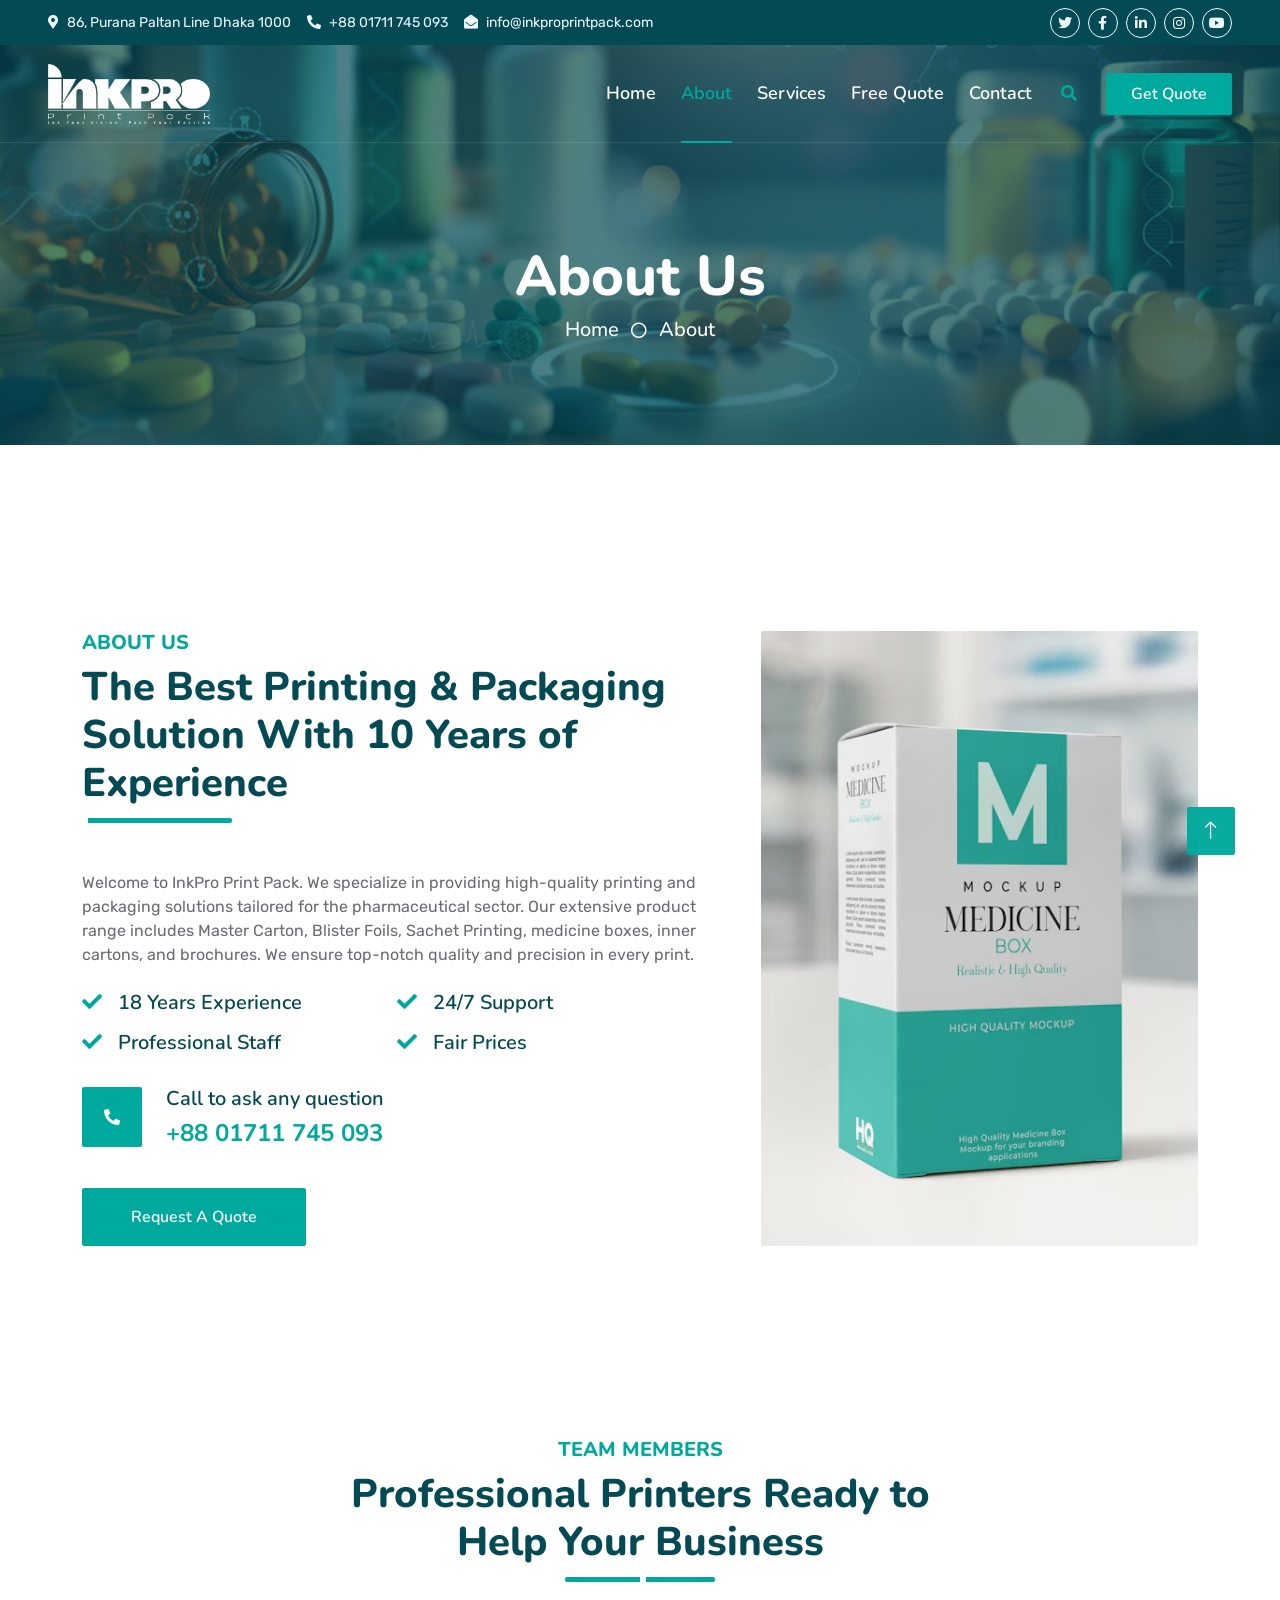
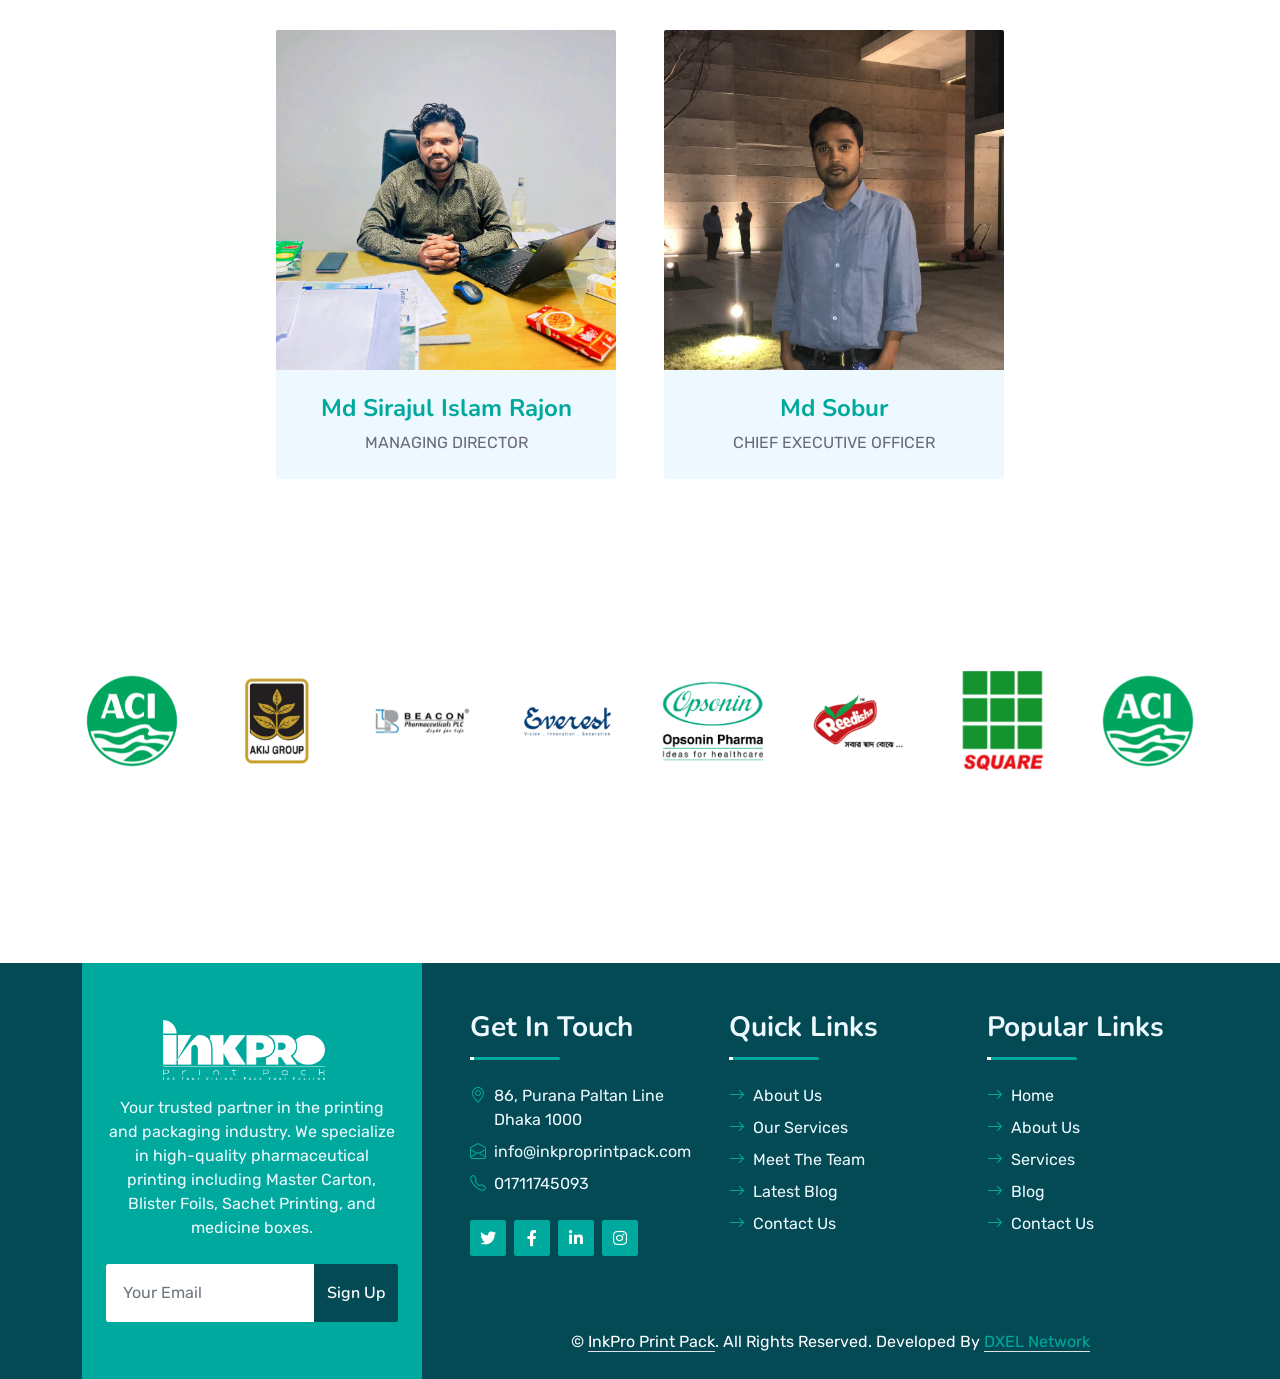
<file: about.html>
<!DOCTYPE html>
<html lang="en">

<head>
    <meta charset="utf-8">
    <title>InkPro Print Pack</title>
    <meta content="width=device-width, initial-scale=1.0" name="viewport">
    <meta content="Printing, Packaging, Pharma, Master Carton, Blister Foils, Sachet Printing, Medicine Box"
        name="keywords">
    <meta
        content="InkPro Print Pack - Specializing in Master Carton, Blister Foils, Sachet Printing, Medicine Boxes, and premium pharma packaging."
        name="description">

    <!-- Favicon -->
    <link href="img/favicon.png" rel="icon">

    <!-- Google Web Fonts -->
    <link rel="preconnect" href="https://fonts.googleapis.com">
    <link rel="preconnect" href="https://fonts.gstatic.com" crossorigin>
    <link
        href="https://fonts.googleapis.com/css2?family=Nunito:wght@400;600;700;800&family=Rubik:wght@400;500;600;700&display=swap"
        rel="stylesheet">

    <!-- Icon Font Stylesheet -->
    <link href="https://cdnjs.cloudflare.com/ajax/libs/font-awesome/5.10.0/css/all.min.css" rel="stylesheet">
    <link href="https://cdn.jsdelivr.net/npm/bootstrap-icons@1.4.1/font/bootstrap-icons.css" rel="stylesheet">

    <!-- Libraries Stylesheet -->
    <link href="lib/owlcarousel/assets/owl.carousel.min.css" rel="stylesheet">
    <link href="lib/animate/animate.min.css" rel="stylesheet">

    <!-- Customized Bootstrap Stylesheet -->
    <link href="css/bootstrap.min.css" rel="stylesheet">

    <!-- Template Stylesheet -->
    <link href="css/style.css" rel="stylesheet">
</head>

<body>
    <!-- Spinner Start -->
    <div id="spinner"
        class="show bg-white position-fixed translate-middle w-100 vh-100 top-50 start-50 d-flex align-items-center justify-content-center">
        <div class="spinner"></div>
    </div>
    <!-- Spinner End -->


    <!-- Topbar Start -->
    <div class="container-fluid bg-dark px-5 d-none d-lg-block">
        <div class="row gx-0">
            <div class="col-lg-8 text-center text-lg-start mb-2 mb-lg-0">
                <div class="d-inline-flex align-items-center" style="height: 45px;">
                    <small class="me-3 text-light"><i class="fa fa-map-marker-alt me-2"></i>86, Purana Paltan Line
                        Dhaka 1000</small>
                    <small class="me-3 text-light"><i class="fa fa-phone-alt me-2"></i>+88 01711 745 093</small>
                    <small class="text-light"><i class="fa fa-envelope-open me-2"></i>info@inkproprintpack.com</small>
                </div>
            </div>
            <div class="col-lg-4 text-center text-lg-end">
                <div class="d-inline-flex align-items-center" style="height: 45px;">
                    <a class="btn btn-sm btn-outline-light btn-sm-square rounded-circle me-2" href=""><i
                            class="fab fa-twitter fw-normal"></i></a>
                    <a class="btn btn-sm btn-outline-light btn-sm-square rounded-circle me-2" href=""><i
                            class="fab fa-facebook-f fw-normal"></i></a>
                    <a class="btn btn-sm btn-outline-light btn-sm-square rounded-circle me-2" href=""><i
                            class="fab fa-linkedin-in fw-normal"></i></a>
                    <a class="btn btn-sm btn-outline-light btn-sm-square rounded-circle me-2" href=""><i
                            class="fab fa-instagram fw-normal"></i></a>
                    <a class="btn btn-sm btn-outline-light btn-sm-square rounded-circle" href=""><i
                            class="fab fa-youtube fw-normal"></i></a>
                </div>
            </div>
        </div>
    </div>
    <!-- Topbar End -->


    <!-- Navbar Start -->
    <div class="container-fluid position-relative p-0">
        <nav class="navbar navbar-expand-lg navbar-dark px-5 py-3 py-lg-0">
            <a href="index.html" class="navbar-brand p-0">
                <img src="img/Inkpro-logo%202.png" alt="Logo">
            </a>
            <button class="navbar-toggler" type="button" data-bs-toggle="collapse" data-bs-target="#navbarCollapse">
                <span class="fa fa-bars"></span>
            </button>
            <div class="collapse navbar-collapse" id="navbarCollapse">
                <div class="navbar-nav ms-auto py-0">
                    <a href="index.html" class="nav-item nav-link">Home</a>
                    <a href="about.html" class="nav-item nav-link active">About</a>
                    <a href="service.html" class="nav-item nav-link">Services</a>

                    <a href="quote.html" class="nav-item nav-link">Free Quote</a>
                    <a href="contact.html" class="nav-item nav-link">Contact</a>
                </div>
                <butaton type="button" class="btn text-primary ms-3" data-bs-toggle="modal"
                    data-bs-target="#searchModal"><i class="fa fa-search"></i></butaton>
                <a href="quote.html" class="btn btn-primary py-2 px-4 ms-3">Get Quote</a>
            </div>
        </nav>

        <div class="container-fluid position-relative p-0" style="margin-bottom: 90px;">
            <img src="img/banner-5.jpg" alt="Header Banner" class="w-100" style="height: 400px; object-fit: cover;">
            <div class="position-absolute top-0 start-0 w-100 h-100 d-flex align-items-center justify-content-center"
                style="background: rgba(3, 74, 85, .7);">

                <div class="text-center pt-5 mt-5">
                    <h1 class="display-4 text-white animated zoomIn">About Us</h1>
                    <a href="index.html" class="h5 text-white">Home</a>
                    <i class="far fa-circle text-white px-2"></i>
                    <a href="about.html" class="h5 text-white">About</a>
                </div>
            </div>
        </div>
    </div>
    <!-- Navbar End -->


    <!-- Full Screen Search Start -->
    <div class="modal fade" id="searchModal" tabindex="-1">
        <div class="modal-dialog modal-fullscreen">
            <div class="modal-content" style="background: rgba(9, 30, 62, .7);">
                <div class="modal-header border-0">
                    <button type="button" class="btn bg-white btn-close" data-bs-dismiss="modal"
                        aria-label="Close"></button>
                </div>
                <div class="modal-body d-flex align-items-center justify-content-center">
                    <div class="input-group" style="max-width: 600px;">
                        <input type="text" class="form-control bg-transparent border-primary p-3"
                            placeholder="Type search keyword">
                        <button class="btn btn-primary px-4"><i class="bi bi-search"></i></button>
                    </div>
                </div>
            </div>
        </div>
    </div>
    <!-- Full Screen Search End -->


    <!-- About Start -->
    <div class="container-fluid py-5 wow fadeInUp" data-wow-delay="0.1s">
        <div class="container py-5">
            <div class="row g-5">
                <div class="col-lg-7">
                    <div class="section-title position-relative pb-3 mb-5">
                        <h5 class="fw-bold text-primary text-uppercase">About Us</h5>
                        <h1 class="mb-0">The Best Printing & Packaging Solution With 10 Years of Experience</h1>
                    </div>
                    <p class="mb-4">Welcome to InkPro Print Pack. We specialize in providing high-quality printing and
                        packaging solutions tailored for the pharmaceutical sector. Our extensive product range includes
                        Master Carton, Blister Foils, Sachet Printing, medicine boxes, inner cartons, and brochures. We
                        ensure top-notch quality and precision in every print.</p>
                    <div class="row g-0 mb-3">
                        <div class="col-sm-6 wow zoomIn" data-wow-delay="0.2s">
                            <h5 class="mb-3"><i class="fa fa-check text-primary me-3"></i>18 Years Experience</h5>
                            <h5 class="mb-3"><i class="fa fa-check text-primary me-3"></i>Professional Staff</h5>
                        </div>
                        <div class="col-sm-6 wow zoomIn" data-wow-delay="0.4s">
                            <h5 class="mb-3"><i class="fa fa-check text-primary me-3"></i>24/7 Support</h5>
                            <h5 class="mb-3"><i class="fa fa-check text-primary me-3"></i>Fair Prices</h5>
                        </div>
                    </div>
                    <div class="d-flex align-items-center mb-4 wow fadeIn" data-wow-delay="0.6s">
                        <div class="bg-primary d-flex align-items-center justify-content-center rounded"
                            style="width: 60px; height: 60px;">
                            <i class="fa fa-phone-alt text-white"></i>
                        </div>
                        <div class="ps-4">
                            <h5 class="mb-2">Call to ask any question</h5>
                            <h4 class="text-primary mb-0">+88 01711 745 093</h4>
                        </div>
                    </div>
                    <a href="quote.html" class="btn btn-primary py-3 px-5 mt-3 wow zoomIn" data-wow-delay="0.9s">Request
                        A Quote</a>
                </div>
                <div class="col-lg-5" style="min-height: 500px;">
                    <div class="position-relative h-100">
                        <img class="position-absolute w-100 h-100 rounded wow zoomIn" data-wow-delay="0.9s"
                            src="img/products/med-box7.jpeg" style="object-fit: cover;">
                    </div>
                </div>
            </div>
        </div>
    </div>
    <!-- About End -->


    <!-- Team Start -->
    <div class="container-fluid py-5 wow fadeInUp" data-wow-delay="0.1s">
        <div class="container py-5">
            <div class="section-title text-center position-relative pb-3 mb-5 mx-auto" style="max-width: 600px;">
                <h5 class="fw-bold text-primary text-uppercase">Team Members</h5>
                <h1 class="mb-0">Professional Printers Ready to Help Your Business</h1>
            </div>
            <div class="row g-5 justify-content-center">
                <div class="col-lg-4 wow slideInUp" data-wow-delay="0.3s">
                    <div class="team-item bg-light rounded overflow-hidden">
                        <div class="team-img position-relative overflow-hidden">
                            <img class="img-fluid w-100" src="img/Sirajul.jpeg" alt="">
                            <div class="team-social">
                                <a class="btn btn-lg btn-primary btn-lg-square rounded" href=""><i
                                        class="fab fa-twitter fw-normal"></i></a>
                                <a class="btn btn-lg btn-primary btn-lg-square rounded" href=""><i
                                        class="fab fa-facebook-f fw-normal"></i></a>
                                <a class="btn btn-lg btn-primary btn-lg-square rounded" href=""><i
                                        class="fab fa-instagram fw-normal"></i></a>
                                <a class="btn btn-lg btn-primary btn-lg-square rounded" href=""><i
                                        class="fab fa-linkedin-in fw-normal"></i></a>
                            </div>
                        </div>
                        <div class="text-center py-4">
                            <h4 class="text-primary">Md Sirajul Islam Rajon</h4>
                            <p class="text-uppercase m-0">Managing Director</p>
                        </div>
                    </div>
                </div>
                <div class="col-lg-4 wow slideInUp" data-wow-delay="0.6s">
                    <div class="team-item bg-light rounded overflow-hidden">
                        <div class="team-img position-relative overflow-hidden">
                            <img class="img-fluid w-100" src="img/Sabur.jpg" alt="">
                            <div class="team-social">
                                <a class="btn btn-lg btn-primary btn-lg-square rounded" href=""><i
                                        class="fab fa-twitter fw-normal"></i></a>
                                <a class="btn btn-lg btn-primary btn-lg-square rounded" href=""><i
                                        class="fab fa-facebook-f fw-normal"></i></a>
                                <a class="btn btn-lg btn-primary btn-lg-square rounded" href=""><i
                                        class="fab fa-instagram fw-normal"></i></a>
                                <a class="btn btn-lg btn-primary btn-lg-square rounded" href=""><i
                                        class="fab fa-linkedin-in fw-normal"></i></a>
                            </div>
                        </div>
                        <div class="text-center py-4">
                            <h4 class="text-primary">Md Sobur</h4>
                            <p class="text-uppercase m-0">Chief Executive Officer</p>
                        </div>
                    </div>
                </div>
            </div>
        </div>
    </div>
    <!-- Team End -->


    <!-- Vendor Start -->
    <div class="container-fluid py-5 wow fadeInUp" data-wow-delay="0.1s">
        <div class="container py-5 mb-5">
            <div class="bg-white">
                <div class="owl-carousel vendor-carousel">
                    <img src="img/clients/aci2.png" alt="">
                    <img src="img/clients/akij.png" alt="">
                    <img src="img/clients/beacon.jpg" alt="">
                    <img src="img/clients/Everest.jpg" alt="">
                    <img src="img/clients/opsonin.png" alt="">
                    <img src="img/clients/Reedishalogo.png" alt="">
                    <img src="img/clients/square-p.png" alt="">
                </div>
            </div>
        </div>
    </div>
    <!-- Vendor End -->


    <!-- Footer Start -->
    <div class="container-fluid bg-dark text-light mt-5 wow fadeInUp" data-wow-delay="0.1s">
        <div class="container">
            <div class="row gx-5">
                <div class="col-lg-4 col-md-6 footer-about">
                    <div
                        class="d-flex flex-column align-items-center justify-content-center text-center h-100 bg-primary p-4">
                        <a href="index.html" class="navbar-brand p-0">
                            <img src="img/Inkpro-logo%202.png" alt="Logo">
                        </a>
                        <p class="mt-3 mb-4">Your trusted partner in the printing and packaging industry. We specialize
                            in high-quality pharmaceutical printing including Master Carton, Blister Foils, Sachet
                            Printing, and
                            medicine boxes.</p>
                        <form action="">
                            <div class="input-group">
                                <input type="text" class="form-control border-white p-3" placeholder="Your Email">
                                <button class="btn btn-dark">Sign Up</button>
                            </div>
                        </form>
                    </div>
                </div>
                <div class="col-lg-8 col-md-6">
                    <div class="row gx-5">
                        <div class="col-lg-4 col-md-12 pt-5 mb-5">
                            <div class="section-title section-title-sm position-relative pb-3 mb-4">
                                <h3 class="text-light mb-0">Get In Touch</h3>
                            </div>
                            <div class="d-flex mb-2">
                                <i class="bi bi-geo-alt text-primary me-2"></i>
                                <p class="mb-0">86, Purana Paltan Line
                                    Dhaka 1000</p>
                            </div>
                            <div class="d-flex mb-2">
                                <i class="bi bi-envelope-open text-primary me-2"></i>
                                <p class="mb-0">info@inkproprintpack.com</p>
                            </div>
                            <div class="d-flex mb-2">
                                <i class="bi bi-telephone text-primary me-2"></i>
                                <p class="mb-0">01711745093</p>
                            </div>
                            <div class="d-flex mt-4">
                                <a class="btn btn-primary btn-square me-2" href="#"><i
                                        class="fab fa-twitter fw-normal"></i></a>
                                <a class="btn btn-primary btn-square me-2" href="#"><i
                                        class="fab fa-facebook-f fw-normal"></i></a>
                                <a class="btn btn-primary btn-square me-2" href="#"><i
                                        class="fab fa-linkedin-in fw-normal"></i></a>
                                <a class="btn btn-primary btn-square" href="#"><i
                                        class="fab fa-instagram fw-normal"></i></a>
                            </div>
                        </div>
                        <div class="col-lg-4 col-md-12 pt-0 pt-lg-5 mb-5">
                            <div class="section-title section-title-sm position-relative pb-3 mb-4">
                                <h3 class="text-light mb-0">Quick Links</h3>
                            </div>
                            <div class="link-animated d-flex flex-column justify-content-start">
                                <a class="text-light mb-2" href="#"><i
                                        class="bi bi-arrow-right text-primary me-2"></i>About Us</a>
                                <a class="text-light mb-2" href="#"><i
                                        class="bi bi-arrow-right text-primary me-2"></i>Our Services</a>
                                <a class="text-light mb-2" href="#"><i
                                        class="bi bi-arrow-right text-primary me-2"></i>Meet The Team</a>
                                <a class="text-light mb-2" href="#"><i
                                        class="bi bi-arrow-right text-primary me-2"></i>Latest Blog</a>
                                <a class="text-light" href="#"><i
                                        class="bi bi-arrow-right text-primary me-2"></i>Contact Us</a>
                            </div>
                        </div>
                        <div class="col-lg-4 col-md-12 pt-0 pt-lg-5 mb-5">
                            <div class="section-title section-title-sm position-relative pb-3 mb-4">
                                <h3 class="text-light mb-0">Popular Links</h3>
                            </div>
                            <div class="link-animated d-flex flex-column justify-content-start">
                                <a class="text-light mb-2" href="index.html"><i
                                        class="bi bi-arrow-right text-primary me-2"></i>Home</a>
                                <a class="text-light mb-2" href="about.html"><i
                                        class="bi bi-arrow-right text-primary me-2"></i>About Us</a>
                                <a class="text-light mb-2" href="service.html"><i
                                        class="bi bi-arrow-right text-primary me-2"></i>Services</a>
                                <a class="text-light mb-2" href="blog.html"><i
                                        class="bi bi-arrow-right text-primary me-2"></i>Blog</a>
                                <a class="text-light" href="contact.html"><i
                                        class="bi bi-arrow-right text-primary me-2"></i>Contact Us</a>
                            </div>
                        </div>
                    </div>
                </div>
            </div>
        </div>
    </div>
    <div class="container-fluid text-white" style="background: #034A55;">
        <div class="container text-center">
            <div class="row justify-content-end">
                <div class="col-lg-8 col-md-6">
                    <div class="d-flex align-items-center justify-content-center" style="height: 75px;">
                        <p class="mb-0">&copy; <a class="text-white border-bottom" href="#">InkPro Print Pack</a>. All
                            Rights Reserved. Developed By <a class="border-bottom" href="https://dxel.net"
                                target="_blank">DXEL Network</a>
                    </div>
                </div>
            </div>
        </div>
    </div>
    <!-- Footer End -->


    <!-- Back to Top -->
    <a href="#" class="btn btn-lg btn-primary btn-lg-square rounded back-to-top"><i class="bi bi-arrow-up"></i></a>


    <!-- JavaScript Libraries -->
    <script src="https://code.jquery.com/jquery-3.4.1.min.js"></script>
    <script src="https://cdn.jsdelivr.net/npm/bootstrap@5.0.0/dist/js/bootstrap.bundle.min.js"></script>
    <script src="lib/wow/wow.min.js"></script>
    <script src="lib/easing/easing.min.js"></script>
    <script src="lib/waypoints/waypoints.min.js"></script>
    <script src="lib/counterup/counterup.min.js"></script>
    <script src="lib/owlcarousel/owl.carousel.min.js"></script>

    <!-- Template Javascript -->
    <script src="js/main.js"></script>
</body>

</html>
</file>
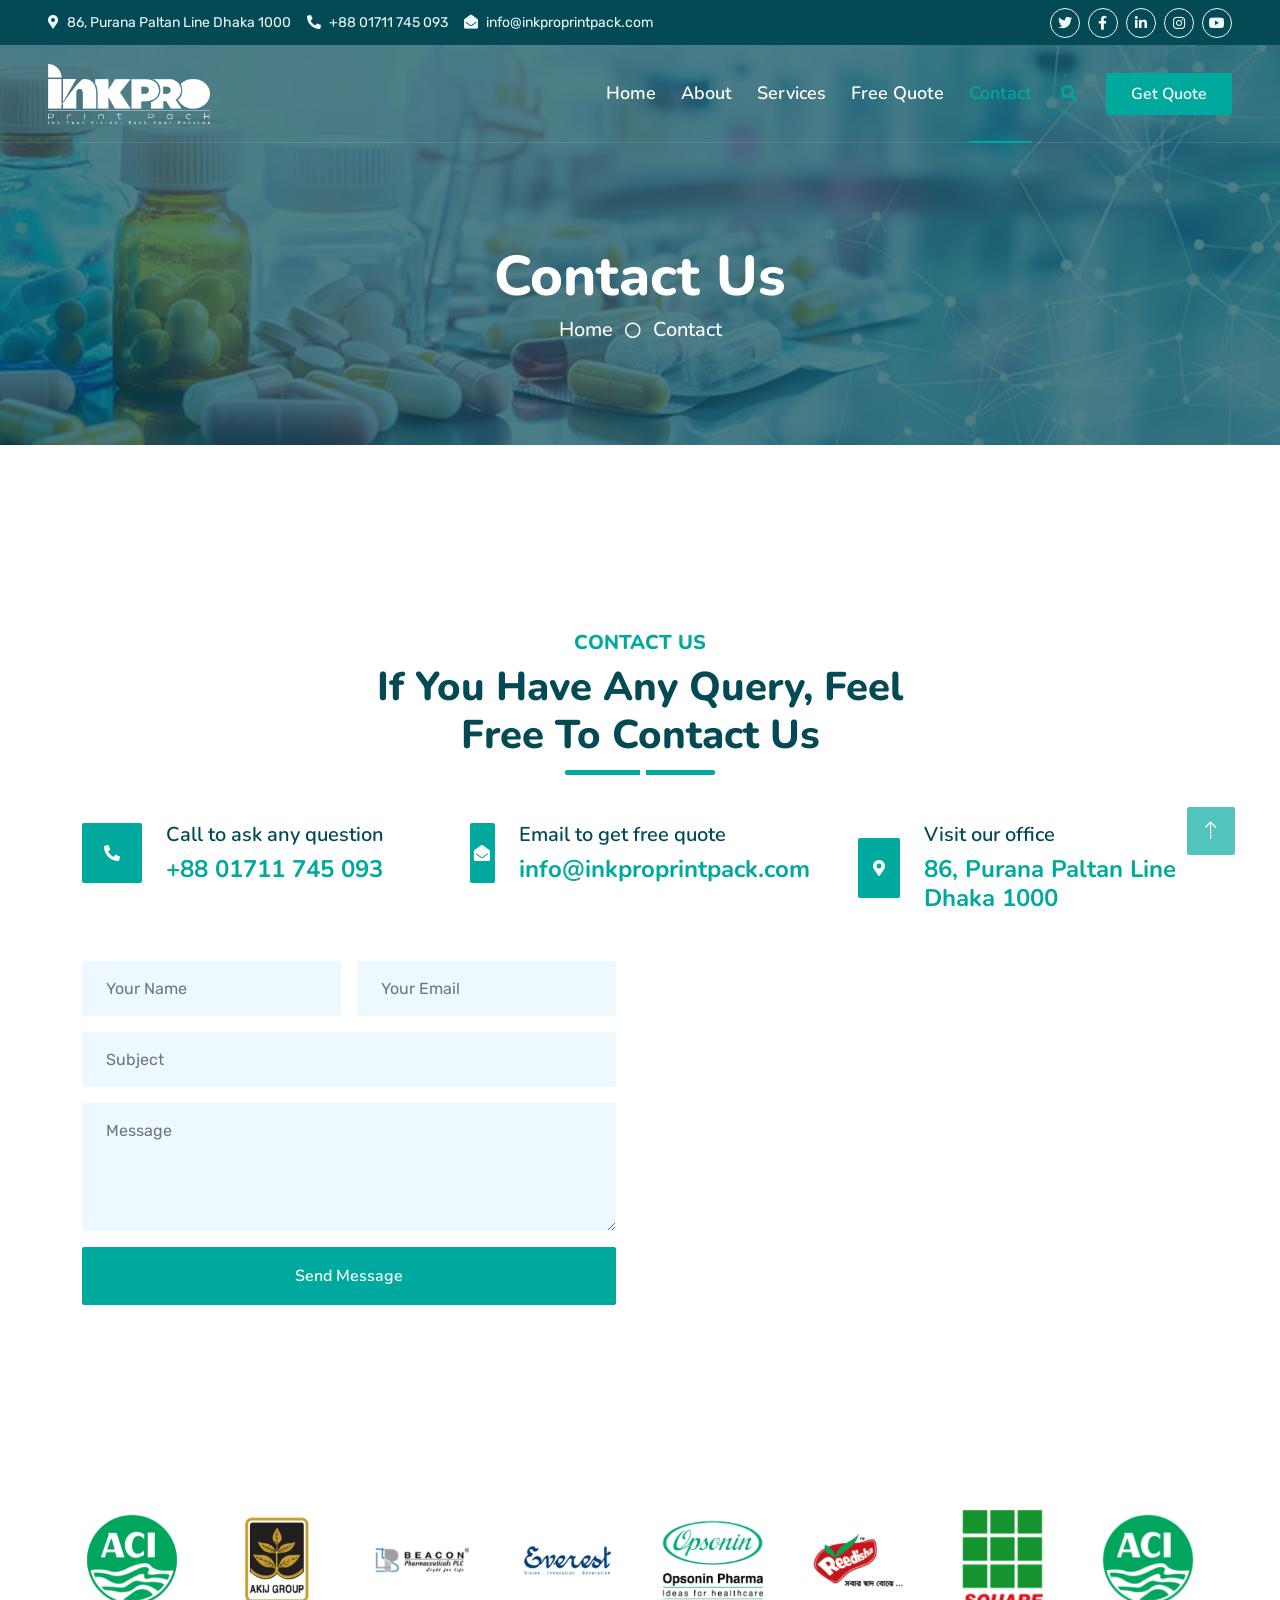
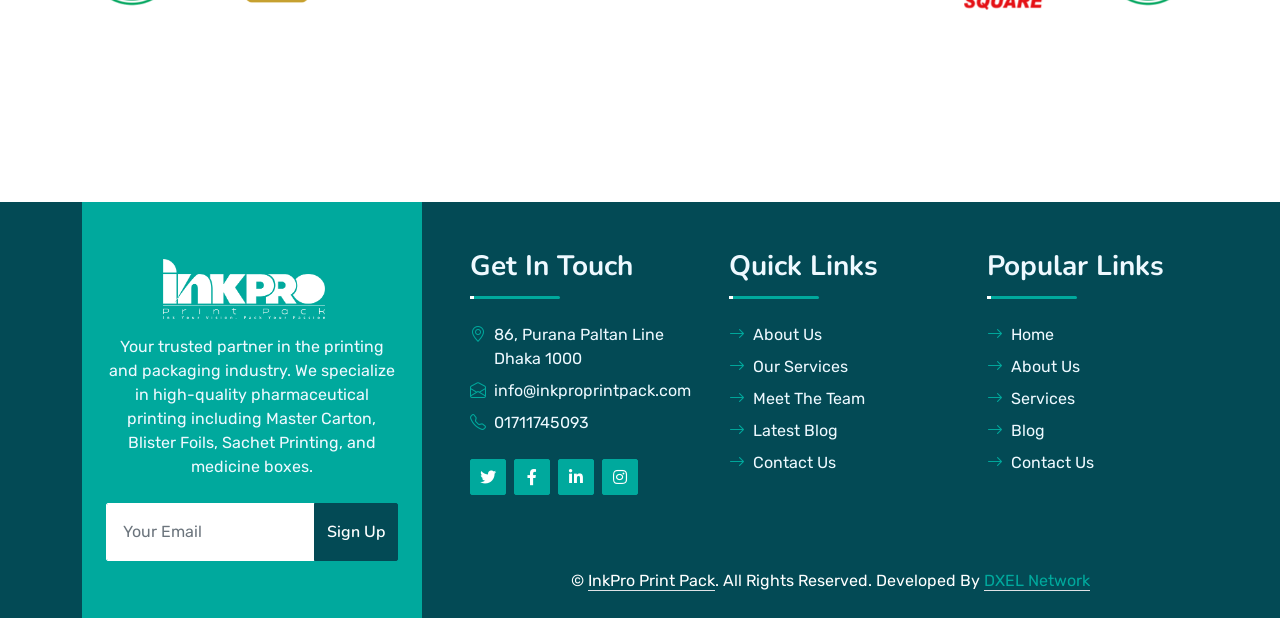
<file: contact.html>
<!DOCTYPE html>
<html lang="en">

<head>
    <meta charset="utf-8">
    <title>InkPro Print Pack</title>
    <meta content="width=device-width, initial-scale=1.0" name="viewport">
    <meta content="Printing, Packaging, Pharma, Master Carton, Blister Foils, Sachet Printing, Medicine Box"
        name="keywords">
    <meta
        content="InkPro Print Pack - Specializing in Master Carton, Blister Foils, Sachet Printing, Medicine Boxes, and premium pharma packaging."
        name="description">

    <!-- Favicon -->
    <link href="img/favicon.png" rel="icon">

    <!-- Google Web Fonts -->
    <link rel="preconnect" href="https://fonts.googleapis.com">
    <link rel="preconnect" href="https://fonts.gstatic.com" crossorigin>
    <link
        href="https://fonts.googleapis.com/css2?family=Nunito:wght@400;600;700;800&family=Rubik:wght@400;500;600;700&display=swap"
        rel="stylesheet">

    <!-- Icon Font Stylesheet -->
    <link href="https://cdnjs.cloudflare.com/ajax/libs/font-awesome/5.10.0/css/all.min.css" rel="stylesheet">
    <link href="https://cdn.jsdelivr.net/npm/bootstrap-icons@1.4.1/font/bootstrap-icons.css" rel="stylesheet">

    <!-- Libraries Stylesheet -->
    <link href="lib/owlcarousel/assets/owl.carousel.min.css" rel="stylesheet">
    <link href="lib/animate/animate.min.css" rel="stylesheet">

    <!-- Customized Bootstrap Stylesheet -->
    <link href="css/bootstrap.min.css" rel="stylesheet">

    <!-- Template Stylesheet -->
    <link href="css/style.css" rel="stylesheet">
</head>

<body>
    <!-- Spinner Start -->
    <div id="spinner"
        class="show bg-white position-fixed translate-middle w-100 vh-100 top-50 start-50 d-flex align-items-center justify-content-center">
        <div class="spinner"></div>
    </div>
    <!-- Spinner End -->


    <!-- Topbar Start -->
    <div class="container-fluid bg-dark px-5 d-none d-lg-block">
        <div class="row gx-0">
            <div class="col-lg-8 text-center text-lg-start mb-2 mb-lg-0">
                <div class="d-inline-flex align-items-center" style="height: 45px;">
                    <small class="me-3 text-light"><i class="fa fa-map-marker-alt me-2"></i>86, Purana Paltan Line
                        Dhaka 1000</small>
                    <small class="me-3 text-light"><i class="fa fa-phone-alt me-2"></i>+88 01711 745 093</small>
                    <small class="text-light"><i class="fa fa-envelope-open me-2"></i>info@inkproprintpack.com</small>
                </div>
            </div>
            <div class="col-lg-4 text-center text-lg-end">
                <div class="d-inline-flex align-items-center" style="height: 45px;">
                    <a class="btn btn-sm btn-outline-light btn-sm-square rounded-circle me-2" href=""><i
                            class="fab fa-twitter fw-normal"></i></a>
                    <a class="btn btn-sm btn-outline-light btn-sm-square rounded-circle me-2" href=""><i
                            class="fab fa-facebook-f fw-normal"></i></a>
                    <a class="btn btn-sm btn-outline-light btn-sm-square rounded-circle me-2" href=""><i
                            class="fab fa-linkedin-in fw-normal"></i></a>
                    <a class="btn btn-sm btn-outline-light btn-sm-square rounded-circle me-2" href=""><i
                            class="fab fa-instagram fw-normal"></i></a>
                    <a class="btn btn-sm btn-outline-light btn-sm-square rounded-circle" href=""><i
                            class="fab fa-youtube fw-normal"></i></a>
                </div>
            </div>
        </div>
    </div>
    <!-- Topbar End -->


    <!-- Navbar Start -->
    <div class="container-fluid position-relative p-0">
        <nav class="navbar navbar-expand-lg navbar-dark px-5 py-3 py-lg-0">
            <a href="index.html" class="navbar-brand p-0">
                <img src="img/Inkpro-logo%202.png" alt="Logo">
            </a>
            <button class="navbar-toggler" type="button" data-bs-toggle="collapse" data-bs-target="#navbarCollapse">
                <span class="fa fa-bars"></span>
            </button>
            <div class="collapse navbar-collapse" id="navbarCollapse">
                <div class="navbar-nav ms-auto py-0">
                    <a href="index.html" class="nav-item nav-link">Home</a>
                    <a href="about.html" class="nav-item nav-link">About</a>
                    <a href="service.html" class="nav-item nav-link">Services</a>

                    <a href="quote.html" class="nav-item nav-link">Free Quote</a>
                    <a href="contact.html" class="nav-item nav-link active">Contact</a>
                </div>
                <butaton type="button" class="btn text-primary ms-3" data-bs-toggle="modal"
                    data-bs-target="#searchModal"><i class="fa fa-search"></i></butaton>
                <a href="quote.html" class="btn btn-primary py-2 px-4 ms-3">Get Quote</a>
            </div>
        </nav>

        <div class="container-fluid position-relative p-0" style="margin-bottom: 90px;">
            <img src="img/banner-3.jpg" alt="Header Banner" class="w-100" style="height: 400px; object-fit: cover;">
            <div class="position-absolute top-0 start-0 w-100 h-100 d-flex align-items-center justify-content-center"
                style="background: rgba(3, 74, 85, .7);">

                <div class="text-center pt-5 mt-5">
                    <h1 class="display-4 text-white animated zoomIn">Contact Us</h1>
                    <a href="" class="h5 text-white">Home</a>
                    <i class="far fa-circle text-white px-2"></i>
                    <a href="" class="h5 text-white">Contact</a>
                </div>
            </div>
        </div>
    </div>
    <!-- Navbar End -->


    <!-- Full Screen Search Start -->
    <div class="modal fade" id="searchModal" tabindex="-1">
        <div class="modal-dialog modal-fullscreen">
            <div class="modal-content" style="background: rgba(9, 30, 62, .7);">
                <div class="modal-header border-0">
                    <button type="button" class="btn bg-white btn-close" data-bs-dismiss="modal"
                        aria-label="Close"></button>
                </div>
                <div class="modal-body d-flex align-items-center justify-content-center">
                    <div class="input-group" style="max-width: 600px;">
                        <input type="text" class="form-control bg-transparent border-primary p-3"
                            placeholder="Type search keyword">
                        <button class="btn btn-primary px-4"><i class="bi bi-search"></i></button>
                    </div>
                </div>
            </div>
        </div>
    </div>
    <!-- Full Screen Search End -->


    <!-- Contact Start -->
    <div class="container-fluid py-5 wow fadeInUp" data-wow-delay="0.1s">
        <div class="container py-5">
            <div class="section-title text-center position-relative pb-3 mb-5 mx-auto" style="max-width: 600px;">
                <h5 class="fw-bold text-primary text-uppercase">Contact Us</h5>
                <h1 class="mb-0">If You Have Any Query, Feel Free To Contact Us</h1>
            </div>
            <div class="row g-5 mb-5">
                <div class="col-lg-4">
                    <div class="d-flex align-items-center wow fadeIn" data-wow-delay="0.1s">
                        <div class="bg-primary d-flex align-items-center justify-content-center rounded"
                            style="width: 60px; height: 60px;">
                            <i class="fa fa-phone-alt text-white"></i>
                        </div>
                        <div class="ps-4">
                            <h5 class="mb-2">Call to ask any question</h5>
                            <h4 class="text-primary mb-0">+88 01711 745 093</h4>
                        </div>
                    </div>
                </div>
                <div class="col-lg-4">
                    <div class="d-flex align-items-center wow fadeIn" data-wow-delay="0.4s">
                        <div class="bg-primary d-flex align-items-center justify-content-center rounded"
                            style="width: 60px; height: 60px;">
                            <i class="fa fa-envelope-open text-white"></i>
                        </div>
                        <div class="ps-4">
                            <h5 class="mb-2">Email to get free quote</h5>
                            <h4 class="text-primary mb-0">info@inkproprintpack.com</h4>
                        </div>
                    </div>
                </div>
                <div class="col-lg-4">
                    <div class="d-flex align-items-center wow fadeIn" data-wow-delay="0.8s">
                        <div class="bg-primary d-flex align-items-center justify-content-center rounded"
                            style="width: 60px; height: 60px;">
                            <i class="fa fa-map-marker-alt text-white"></i>
                        </div>
                        <div class="ps-4">
                            <h5 class="mb-2">Visit our office</h5>
                            <h4 class="text-primary mb-0">86, Purana Paltan Line
                                Dhaka 1000</h4>
                        </div>
                    </div>
                </div>
            </div>
            <div class="row g-5">
                <div class="col-lg-6 wow slideInUp" data-wow-delay="0.3s">
                    <form>
                        <div class="row g-3">
                            <div class="col-md-6">
                                <input type="text" class="form-control border-0 bg-light px-4" placeholder="Your Name"
                                    style="height: 55px;">
                            </div>
                            <div class="col-md-6">
                                <input type="email" class="form-control border-0 bg-light px-4" placeholder="Your Email"
                                    style="height: 55px;">
                            </div>
                            <div class="col-12">
                                <input type="text" class="form-control border-0 bg-light px-4" placeholder="Subject"
                                    style="height: 55px;">
                            </div>
                            <div class="col-12">
                                <textarea class="form-control border-0 bg-light px-4 py-3" rows="4"
                                    placeholder="Message"></textarea>
                            </div>
                            <div class="col-12">
                                <button class="btn btn-primary w-100 py-3" type="submit">Send Message</button>
                            </div>
                        </div>
                    </form>
                </div>
                <div class="col-lg-6 wow slideInUp" data-wow-delay="0.6s">
                    <iframe class="position-relative rounded w-100 h-100"
                        src="https://www.google.com/maps/embed?pb=!1m18!1m12!1m3!1d3001156.4288297426!2d-78.01371936852176!3d42.72876761954724!2m3!1f0!2f0!3f0!3m2!1i1024!2i768!4f13.1!3m3!1m2!1s0x4ccc4bf0f123a5a9%3A0xddcfc6c1de189567!2sNew%20York%2C%20USA!5e0!3m2!1sen!2sbd!4v1603794290143!5m2!1sen!2sbd"
                        frameborder="0" style="min-height: 350px; border:0;" allowfullscreen="" aria-hidden="false"
                        tabindex="0"></iframe>
                </div>
            </div>
        </div>
    </div>
    <!-- Contact End -->


    <!-- Vendor Start -->
    <div class="container-fluid py-5 wow fadeInUp" data-wow-delay="0.1s">
        <div class="container py-5 mb-5">
            <div class="bg-white">
                <div class="owl-carousel vendor-carousel">
                    <img src="img/clients/aci2.png" alt="">
                    <img src="img/clients/akij.png" alt="">
                    <img src="img/clients/beacon.jpg" alt="">
                    <img src="img/clients/Everest.jpg" alt="">
                    <img src="img/clients/opsonin.png" alt="">
                    <img src="img/clients/Reedishalogo.png" alt="">
                    <img src="img/clients/square-p.png" alt="">
                </div>
            </div>
        </div>
    </div>
    <!-- Vendor End -->


    <!-- Footer Start -->
    <div class="container-fluid bg-dark text-light mt-5 wow fadeInUp" data-wow-delay="0.1s">
        <div class="container">
            <div class="row gx-5">
                <div class="col-lg-4 col-md-6 footer-about">
                    <div
                        class="d-flex flex-column align-items-center justify-content-center text-center h-100 bg-primary p-4">
                        <a href="index.html" class="navbar-brand p-0">
                            <img src="img/Inkpro-logo%202.png" alt="Logo">
                        </a>
                        <p class="mt-3 mb-4">Your trusted partner in the printing and packaging industry. We specialize
                            in high-quality pharmaceutical printing including Master Carton, Blister Foils, Sachet
                            Printing, and
                            medicine boxes.</p>
                        <form action="">
                            <div class="input-group">
                                <input type="text" class="form-control border-white p-3" placeholder="Your Email">
                                <button class="btn btn-dark">Sign Up</button>
                            </div>
                        </form>
                    </div>
                </div>
                <div class="col-lg-8 col-md-6">
                    <div class="row gx-5">
                        <div class="col-lg-4 col-md-12 pt-5 mb-5">
                            <div class="section-title section-title-sm position-relative pb-3 mb-4">
                                <h3 class="text-light mb-0">Get In Touch</h3>
                            </div>
                            <div class="d-flex mb-2">
                                <i class="bi bi-geo-alt text-primary me-2"></i>
                                <p class="mb-0">86, Purana Paltan Line
                                    Dhaka 1000</p>
                            </div>
                            <div class="d-flex mb-2">
                                <i class="bi bi-envelope-open text-primary me-2"></i>
                                <p class="mb-0">info@inkproprintpack.com</p>
                            </div>
                            <div class="d-flex mb-2">
                                <i class="bi bi-telephone text-primary me-2"></i>
                                <p class="mb-0">01711745093</p>
                            </div>
                            <div class="d-flex mt-4">
                                <a class="btn btn-primary btn-square me-2" href="#"><i
                                        class="fab fa-twitter fw-normal"></i></a>
                                <a class="btn btn-primary btn-square me-2" href="#"><i
                                        class="fab fa-facebook-f fw-normal"></i></a>
                                <a class="btn btn-primary btn-square me-2" href="#"><i
                                        class="fab fa-linkedin-in fw-normal"></i></a>
                                <a class="btn btn-primary btn-square" href="#"><i
                                        class="fab fa-instagram fw-normal"></i></a>
                            </div>
                        </div>
                        <div class="col-lg-4 col-md-12 pt-0 pt-lg-5 mb-5">
                            <div class="section-title section-title-sm position-relative pb-3 mb-4">
                                <h3 class="text-light mb-0">Quick Links</h3>
                            </div>
                            <div class="link-animated d-flex flex-column justify-content-start">
                                <a class="text-light mb-2" href="#"><i
                                        class="bi bi-arrow-right text-primary me-2"></i>About Us</a>
                                <a class="text-light mb-2" href="#"><i
                                        class="bi bi-arrow-right text-primary me-2"></i>Our Services</a>
                                <a class="text-light mb-2" href="#"><i
                                        class="bi bi-arrow-right text-primary me-2"></i>Meet The Team</a>
                                <a class="text-light mb-2" href="#"><i
                                        class="bi bi-arrow-right text-primary me-2"></i>Latest Blog</a>
                                <a class="text-light" href="#"><i
                                        class="bi bi-arrow-right text-primary me-2"></i>Contact Us</a>
                            </div>
                        </div>
                        <div class="col-lg-4 col-md-12 pt-0 pt-lg-5 mb-5">
                            <div class="section-title section-title-sm position-relative pb-3 mb-4">
                                <h3 class="text-light mb-0">Popular Links</h3>
                            </div>
                            <div class="link-animated d-flex flex-column justify-content-start">
                                <a class="text-light mb-2" href="index.html"><i
                                        class="bi bi-arrow-right text-primary me-2"></i>Home</a>
                                <a class="text-light mb-2" href="about.html"><i
                                        class="bi bi-arrow-right text-primary me-2"></i>About Us</a>
                                <a class="text-light mb-2" href="service.html"><i
                                        class="bi bi-arrow-right text-primary me-2"></i>Services</a>
                                <a class="text-light mb-2" href="blog.html"><i
                                        class="bi bi-arrow-right text-primary me-2"></i>Blog</a>
                                <a class="text-light" href="contact.html"><i
                                        class="bi bi-arrow-right text-primary me-2"></i>Contact Us</a>
                            </div>
                        </div>
                    </div>
                </div>
            </div>
        </div>
    </div>
    <div class="container-fluid text-white" style="background: #034A55;">
        <div class="container text-center">
            <div class="row justify-content-end">
                <div class="col-lg-8 col-md-6">
                    <div class="d-flex align-items-center justify-content-center" style="height: 75px;">
                        <p class="mb-0">&copy; <a class="text-white border-bottom" href="#">InkPro Print Pack</a>. All
                            Rights Reserved. Developed By <a class="border-bottom" href="https://dxel.net"
                                target="_blank">DXEL Network</a>
                    </div>
                </div>
            </div>
        </div>
    </div>
    <!-- Footer End -->


    <!-- Back to Top -->
    <a href="#" class="btn btn-lg btn-primary btn-lg-square rounded back-to-top"><i class="bi bi-arrow-up"></i></a>


    <!-- JavaScript Libraries -->
    <script src="https://code.jquery.com/jquery-3.4.1.min.js"></script>
    <script src="https://cdn.jsdelivr.net/npm/bootstrap@5.0.0/dist/js/bootstrap.bundle.min.js"></script>
    <script src="lib/wow/wow.min.js"></script>
    <script src="lib/easing/easing.min.js"></script>
    <script src="lib/waypoints/waypoints.min.js"></script>
    <script src="lib/counterup/counterup.min.js"></script>
    <script src="lib/owlcarousel/owl.carousel.min.js"></script>

    <!-- Template Javascript -->
    <script src="js/main.js"></script>
</body>

</html>
</file>
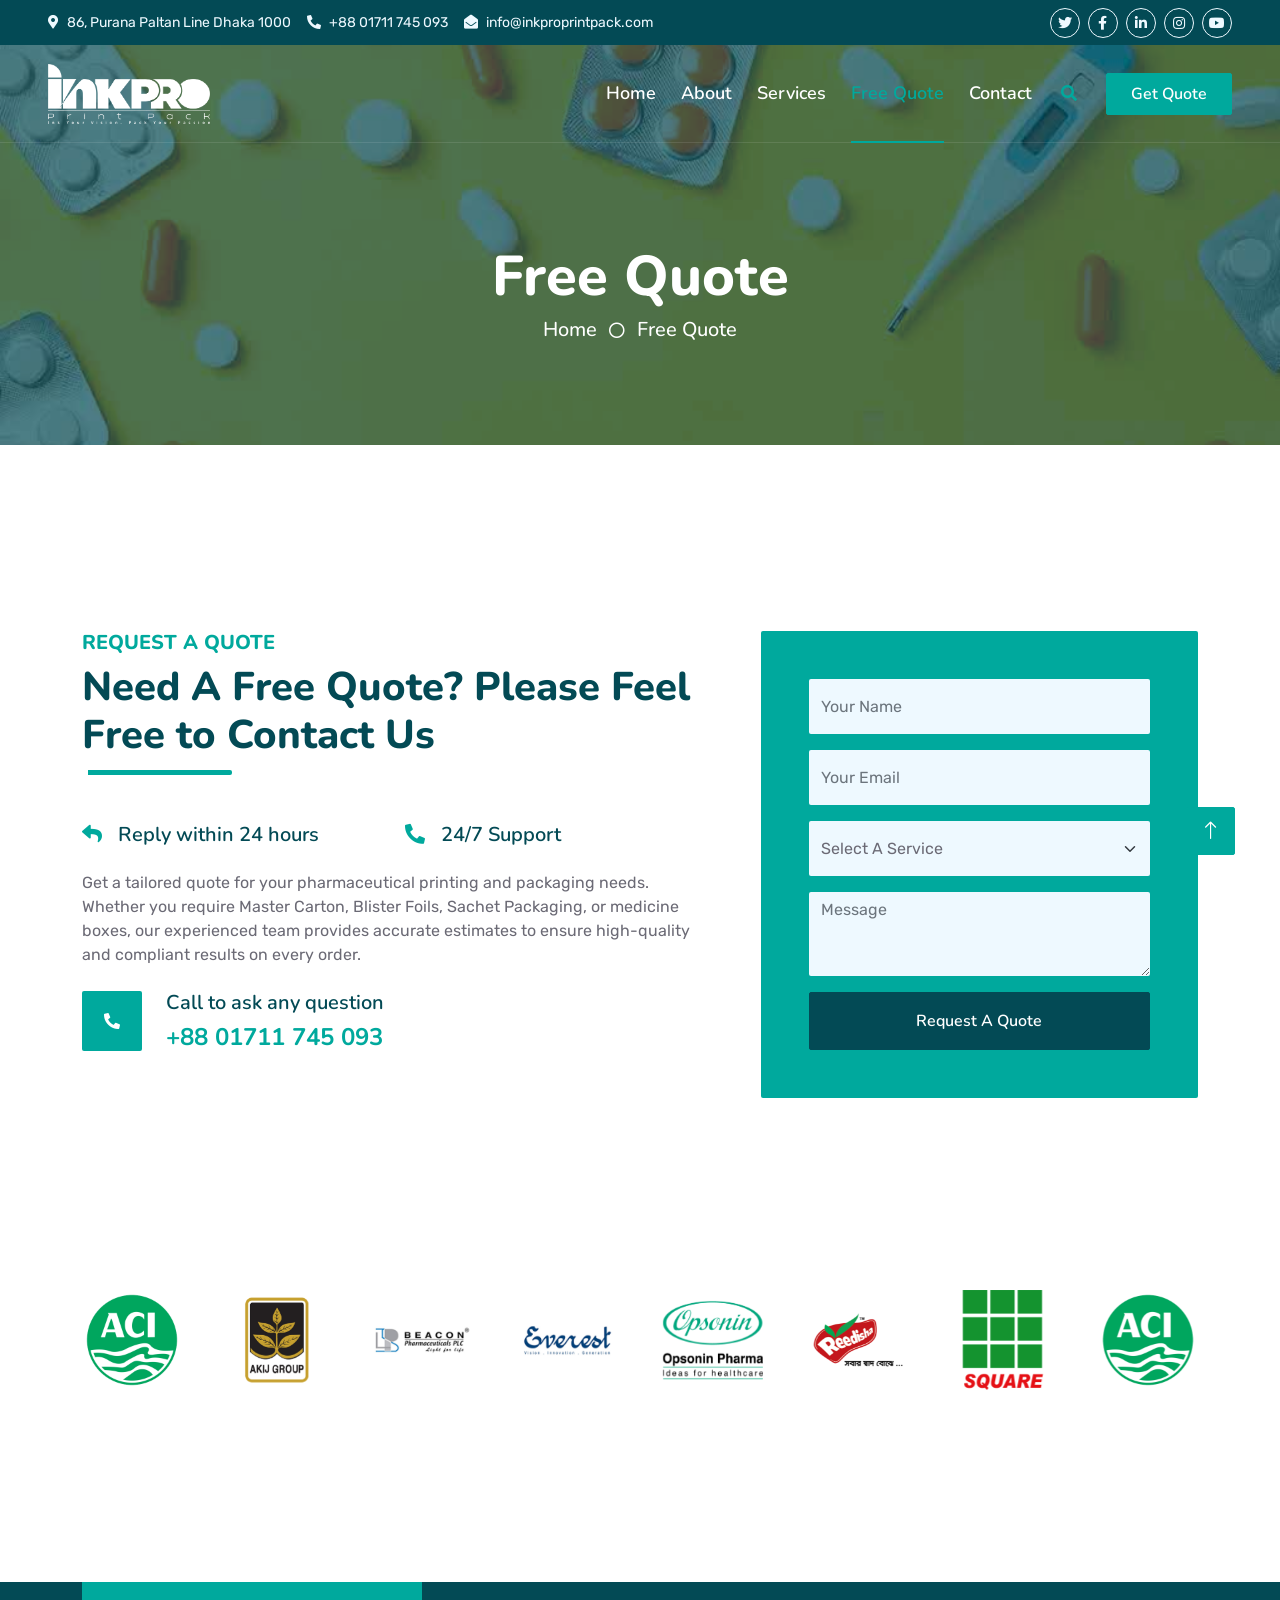
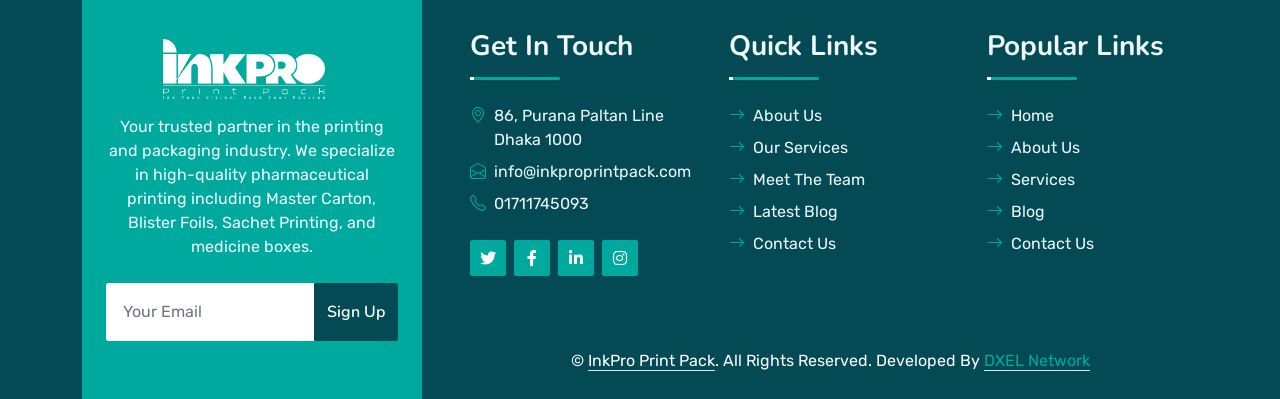
<file: quote.html>
<!DOCTYPE html>
<html lang="en">

<head>
    <meta charset="utf-8">
    <title>InkPro Print Pack</title>
    <meta content="width=device-width, initial-scale=1.0" name="viewport">
    <meta content="Printing, Packaging, Pharma, Master Carton, Blister Foils, Sachet Printing, Medicine Box"
        name="keywords">
    <meta
        content="InkPro Print Pack - Specializing in Master Carton, Blister Foils, Sachet Printing, Medicine Boxes, and premium pharma packaging."
        name="description">

    <!-- Favicon -->
    <link href="img/favicon.png" rel="icon">

    <!-- Google Web Fonts -->
    <link rel="preconnect" href="https://fonts.googleapis.com">
    <link rel="preconnect" href="https://fonts.gstatic.com" crossorigin>
    <link
        href="https://fonts.googleapis.com/css2?family=Nunito:wght@400;600;700;800&family=Rubik:wght@400;500;600;700&display=swap"
        rel="stylesheet">

    <!-- Icon Font Stylesheet -->
    <link href="https://cdnjs.cloudflare.com/ajax/libs/font-awesome/5.10.0/css/all.min.css" rel="stylesheet">
    <link href="https://cdn.jsdelivr.net/npm/bootstrap-icons@1.4.1/font/bootstrap-icons.css" rel="stylesheet">

    <!-- Libraries Stylesheet -->
    <link href="lib/owlcarousel/assets/owl.carousel.min.css" rel="stylesheet">
    <link href="lib/animate/animate.min.css" rel="stylesheet">

    <!-- Customized Bootstrap Stylesheet -->
    <link href="css/bootstrap.min.css" rel="stylesheet">

    <!-- Template Stylesheet -->
    <link href="css/style.css" rel="stylesheet">
</head>

<body>
    <!-- Spinner Start -->
    <div id="spinner"
        class="show bg-white position-fixed translate-middle w-100 vh-100 top-50 start-50 d-flex align-items-center justify-content-center">
        <div class="spinner"></div>
    </div>
    <!-- Spinner End -->


    <!-- Topbar Start -->
    <div class="container-fluid bg-dark px-5 d-none d-lg-block">
        <div class="row gx-0">
            <div class="col-lg-8 text-center text-lg-start mb-2 mb-lg-0">
                <div class="d-inline-flex align-items-center" style="height: 45px;">
                    <small class="me-3 text-light"><i class="fa fa-map-marker-alt me-2"></i>86, Purana Paltan Line
                        Dhaka 1000</small>
                    <small class="me-3 text-light"><i class="fa fa-phone-alt me-2"></i>+88 01711 745 093</small>
                    <small class="text-light"><i class="fa fa-envelope-open me-2"></i>info@inkproprintpack.com</small>
                </div>
            </div>
            <div class="col-lg-4 text-center text-lg-end">
                <div class="d-inline-flex align-items-center" style="height: 45px;">
                    <a class="btn btn-sm btn-outline-light btn-sm-square rounded-circle me-2" href=""><i
                            class="fab fa-twitter fw-normal"></i></a>
                    <a class="btn btn-sm btn-outline-light btn-sm-square rounded-circle me-2" href=""><i
                            class="fab fa-facebook-f fw-normal"></i></a>
                    <a class="btn btn-sm btn-outline-light btn-sm-square rounded-circle me-2" href=""><i
                            class="fab fa-linkedin-in fw-normal"></i></a>
                    <a class="btn btn-sm btn-outline-light btn-sm-square rounded-circle me-2" href=""><i
                            class="fab fa-instagram fw-normal"></i></a>
                    <a class="btn btn-sm btn-outline-light btn-sm-square rounded-circle" href=""><i
                            class="fab fa-youtube fw-normal"></i></a>
                </div>
            </div>
        </div>
    </div>
    <!-- Topbar End -->


    <div class="container-fluid position-relative p-0">
        <nav class="navbar navbar-expand-lg navbar-dark px-5 py-3 py-lg-0">
            <a href="index.html" class="navbar-brand p-0">
                <img src="img/Inkpro-logo%202.png" alt="Logo">
            </a>
            <button class="navbar-toggler" type="button" data-bs-toggle="collapse" data-bs-target="#navbarCollapse">
                <span class="fa fa-bars"></span>
            </button>
            <div class="collapse navbar-collapse" id="navbarCollapse">
                <div class="navbar-nav ms-auto py-0">
                    <a href="index.html" class="nav-item nav-link">Home</a>
                    <a href="about.html" class="nav-item nav-link">About</a>
                    <a href="service.html" class="nav-item nav-link">Services</a>

                    <a href="quote.html" class="nav-item nav-link active">Free Quote</a>
                    <a href="contact.html" class="nav-item nav-link">Contact</a>
                </div>
                <butaton type="button" class="btn text-primary ms-3" data-bs-toggle="modal"
                    data-bs-target="#searchModal"><i class="fa fa-search"></i></butaton>
                <a href="quote.html" class="btn btn-primary py-2 px-4 ms-3">Get Quote</a>
            </div>
        </nav>

        <div class="container-fluid position-relative p-0" style="margin-bottom: 90px;">
            <img src="img/banner-2.jpg" alt="Header Banner" class="w-100" style="height: 400px; object-fit: cover;">
            <div class="position-absolute top-0 start-0 w-100 h-100 d-flex align-items-center justify-content-center"
                style="background: rgba(3, 74, 85, .7);">

                <div class="text-center pt-5 mt-5">
                    <h1 class="display-4 text-white animated zoomIn">Free Quote</h1>
                    <a href="" class="h5 text-white">Home</a>
                    <i class="far fa-circle text-white px-2"></i>
                    <a href="" class="h5 text-white">Free Quote</a>
                </div>
            </div>
        </div>
    </div>
    <!-- Navbar End -->


    <!-- Full Screen Search Start -->
    <div class="modal fade" id="searchModal" tabindex="-1">
        <div class="modal-dialog modal-fullscreen">
            <div class="modal-content" style="background: rgba(9, 30, 62, .7);">
                <div class="modal-header border-0">
                    <button type="button" class="btn bg-white btn-close" data-bs-dismiss="modal"
                        aria-label="Close"></button>
                </div>
                <div class="modal-body d-flex align-items-center justify-content-center">
                    <div class="input-group" style="max-width: 600px;">
                        <input type="text" class="form-control bg-transparent border-primary p-3"
                            placeholder="Type search keyword">
                        <button class="btn btn-primary px-4"><i class="bi bi-search"></i></button>
                    </div>
                </div>
            </div>
        </div>
    </div>
    <!-- Full Screen Search End -->


    <!-- Quote Start -->
    <div class="container-fluid py-5 wow fadeInUp" data-wow-delay="0.1s">
        <div class="container py-5">
            <div class="row g-5">
                <div class="col-lg-7">
                    <div class="section-title position-relative pb-3 mb-5">
                        <h5 class="fw-bold text-primary text-uppercase">Request A Quote</h5>
                        <h1 class="mb-0">Need A Free Quote? Please Feel Free to Contact Us</h1>
                    </div>
                    <div class="row gx-3">
                        <div class="col-sm-6 wow zoomIn" data-wow-delay="0.2s">
                            <h5 class="mb-4"><i class="fa fa-reply text-primary me-3"></i>Reply within 24 hours</h5>
                        </div>
                        <div class="col-sm-6 wow zoomIn" data-wow-delay="0.4s">
                            <h5 class="mb-4"><i class="fa fa-phone-alt text-primary me-3"></i>24/7 Support
                            </h5>
                        </div>
                    </div>
                    <p class="mb-4">Get a tailored quote for your pharmaceutical printing and packaging needs. Whether
                        you require Master Carton, Blister Foils, Sachet Packaging, or medicine boxes, our experienced
                        team provides
                        accurate estimates to ensure high-quality and compliant results on every order.</p>
                    <div class="d-flex align-items-center mt-2 wow zoomIn" data-wow-delay="0.6s">
                        <div class="bg-primary d-flex align-items-center justify-content-center rounded"
                            style="width: 60px; height: 60px;">
                            <i class="fa fa-phone-alt text-white"></i>
                        </div>
                        <div class="ps-4">
                            <h5 class="mb-2">Call to ask any question</h5>
                            <h4 class="text-primary mb-0">+88 01711 745 093</h4>
                        </div>
                    </div>
                </div>
                <div class="col-lg-5">
                    <div class="bg-primary rounded h-100 d-flex align-items-center p-5 wow zoomIn"
                        data-wow-delay="0.9s">
                        <form>
                            <div class="row g-3">
                                <div class="col-xl-12">
                                    <input type="text" class="form-control bg-light border-0" placeholder="Your Name"
                                        style="height: 55px;">
                                </div>
                                <div class="col-12">
                                    <input type="email" class="form-control bg-light border-0" placeholder="Your Email"
                                        style="height: 55px;">
                                </div>
                                <div class="col-12">
                                    <select class="form-select bg-light border-0" style="height: 55px;">
                                        <option selected>Select A Service</option>
                                        <option value="1">Master Carton & Medicine Boxes</option>
                                        <option value="2">Blister Foils & Leaflets</option>
                                        <option value="3">Sachet Printing & Packaging</option>
                                    </select>
                                </div>
                                <div class="col-12">
                                    <textarea class="form-control bg-light border-0" rows="3"
                                        placeholder="Message"></textarea>
                                </div>
                                <div class="col-12">
                                    <button class="btn btn-dark w-100 py-3" type="submit">Request A Quote</button>
                                </div>
                            </div>
                        </form>
                    </div>
                </div>
            </div>
        </div>
    </div>
    <!-- Quote End -->


    <!-- Vendor Start -->
    <div class="container-fluid py-5 wow fadeInUp" data-wow-delay="0.1s">
        <div class="container py-5 mb-5">
            <div class="bg-white">
                <div class="owl-carousel vendor-carousel">
                    <img src="img/clients/aci2.png" alt="">
                    <img src="img/clients/akij.png" alt="">
                    <img src="img/clients/beacon.jpg" alt="">
                    <img src="img/clients/Everest.jpg" alt="">
                    <img src="img/clients/opsonin.png" alt="">
                    <img src="img/clients/Reedishalogo.png" alt="">
                    <img src="img/clients/square-p.png" alt="">
                </div>
            </div>
        </div>
    </div>
    <!-- Vendor End -->


    <!-- Footer Start -->
    <div class="container-fluid bg-dark text-light mt-5 wow fadeInUp" data-wow-delay="0.1s">
        <div class="container">
            <div class="row gx-5">
                <div class="col-lg-4 col-md-6 footer-about">
                    <div
                        class="d-flex flex-column align-items-center justify-content-center text-center h-100 bg-primary p-4">
                        <a href="index.html" class="navbar-brand p-0">
                            <img src="img/Inkpro-logo%202.png" alt="Logo">
                        </a>
                        <p class="mt-3 mb-4">Your trusted partner in the printing and packaging industry. We specialize
                            in high-quality pharmaceutical printing including Master Carton, Blister Foils, Sachet
                            Printing, and
                            medicine boxes.</p>
                        <form action="">
                            <div class="input-group">
                                <input type="text" class="form-control border-white p-3" placeholder="Your Email">
                                <button class="btn btn-dark">Sign Up</button>
                            </div>
                        </form>
                    </div>
                </div>
                <div class="col-lg-8 col-md-6">
                    <div class="row gx-5">
                        <div class="col-lg-4 col-md-12 pt-5 mb-5">
                            <div class="section-title section-title-sm position-relative pb-3 mb-4">
                                <h3 class="text-light mb-0">Get In Touch</h3>
                            </div>
                            <div class="d-flex mb-2">
                                <i class="bi bi-geo-alt text-primary me-2"></i>
                                <p class="mb-0">86, Purana Paltan Line
                                    Dhaka 1000</p>
                            </div>
                            <div class="d-flex mb-2">
                                <i class="bi bi-envelope-open text-primary me-2"></i>
                                <p class="mb-0">info@inkproprintpack.com</p>
                            </div>
                            <div class="d-flex mb-2">
                                <i class="bi bi-telephone text-primary me-2"></i>
                                <p class="mb-0">01711745093</p>
                            </div>
                            <div class="d-flex mt-4">
                                <a class="btn btn-primary btn-square me-2" href="#"><i
                                        class="fab fa-twitter fw-normal"></i></a>
                                <a class="btn btn-primary btn-square me-2" href="#"><i
                                        class="fab fa-facebook-f fw-normal"></i></a>
                                <a class="btn btn-primary btn-square me-2" href="#"><i
                                        class="fab fa-linkedin-in fw-normal"></i></a>
                                <a class="btn btn-primary btn-square" href="#"><i
                                        class="fab fa-instagram fw-normal"></i></a>
                            </div>
                        </div>
                        <div class="col-lg-4 col-md-12 pt-0 pt-lg-5 mb-5">
                            <div class="section-title section-title-sm position-relative pb-3 mb-4">
                                <h3 class="text-light mb-0">Quick Links</h3>
                            </div>
                            <div class="link-animated d-flex flex-column justify-content-start">
                                <a class="text-light mb-2" href="#"><i
                                        class="bi bi-arrow-right text-primary me-2"></i>About Us</a>
                                <a class="text-light mb-2" href="#"><i
                                        class="bi bi-arrow-right text-primary me-2"></i>Our Services</a>
                                <a class="text-light mb-2" href="#"><i
                                        class="bi bi-arrow-right text-primary me-2"></i>Meet The Team</a>
                                <a class="text-light mb-2" href="#"><i
                                        class="bi bi-arrow-right text-primary me-2"></i>Latest Blog</a>
                                <a class="text-light" href="#"><i
                                        class="bi bi-arrow-right text-primary me-2"></i>Contact Us</a>
                            </div>
                        </div>
                        <div class="col-lg-4 col-md-12 pt-0 pt-lg-5 mb-5">
                            <div class="section-title section-title-sm position-relative pb-3 mb-4">
                                <h3 class="text-light mb-0">Popular Links</h3>
                            </div>
                            <div class="link-animated d-flex flex-column justify-content-start">
                                <a class="text-light mb-2" href="index.html"><i
                                        class="bi bi-arrow-right text-primary me-2"></i>Home</a>
                                <a class="text-light mb-2" href="about.html"><i
                                        class="bi bi-arrow-right text-primary me-2"></i>About Us</a>
                                <a class="text-light mb-2" href="service.html"><i
                                        class="bi bi-arrow-right text-primary me-2"></i>Services</a>
                                <a class="text-light mb-2" href="blog.html"><i
                                        class="bi bi-arrow-right text-primary me-2"></i>Blog</a>
                                <a class="text-light" href="contact.html"><i
                                        class="bi bi-arrow-right text-primary me-2"></i>Contact Us</a>
                            </div>
                        </div>
                    </div>
                </div>
            </div>
        </div>
    </div>
    <div class="container-fluid text-white" style="background: #034A55;">
        <div class="container text-center">
            <div class="row justify-content-end">
                <div class="col-lg-8 col-md-6">
                    <div class="d-flex align-items-center justify-content-center" style="height: 75px;">
                        <p class="mb-0">&copy; <a class="text-white border-bottom" href="#">InkPro Print Pack</a>. All
                            Rights Reserved. Developed By <a class="border-bottom" href="https://dxel.net"
                                target="_blank">DXEL Network</a>
                    </div>
                </div>
            </div>
        </div>
    </div>
    <!-- Footer End -->


    <!-- Back to Top -->
    <a href="#" class="btn btn-lg btn-primary btn-lg-square rounded back-to-top"><i class="bi bi-arrow-up"></i></a>


    <!-- JavaScript Libraries -->
    <script src="https://code.jquery.com/jquery-3.4.1.min.js"></script>
    <script src="https://cdn.jsdelivr.net/npm/bootstrap@5.0.0/dist/js/bootstrap.bundle.min.js"></script>
    <script src="lib/wow/wow.min.js"></script>
    <script src="lib/easing/easing.min.js"></script>
    <script src="lib/waypoints/waypoints.min.js"></script>
    <script src="lib/counterup/counterup.min.js"></script>
    <script src="lib/owlcarousel/owl.carousel.min.js"></script>

    <!-- Template Javascript -->
    <script src="js/main.js"></script>
</body>

</html>
</file>
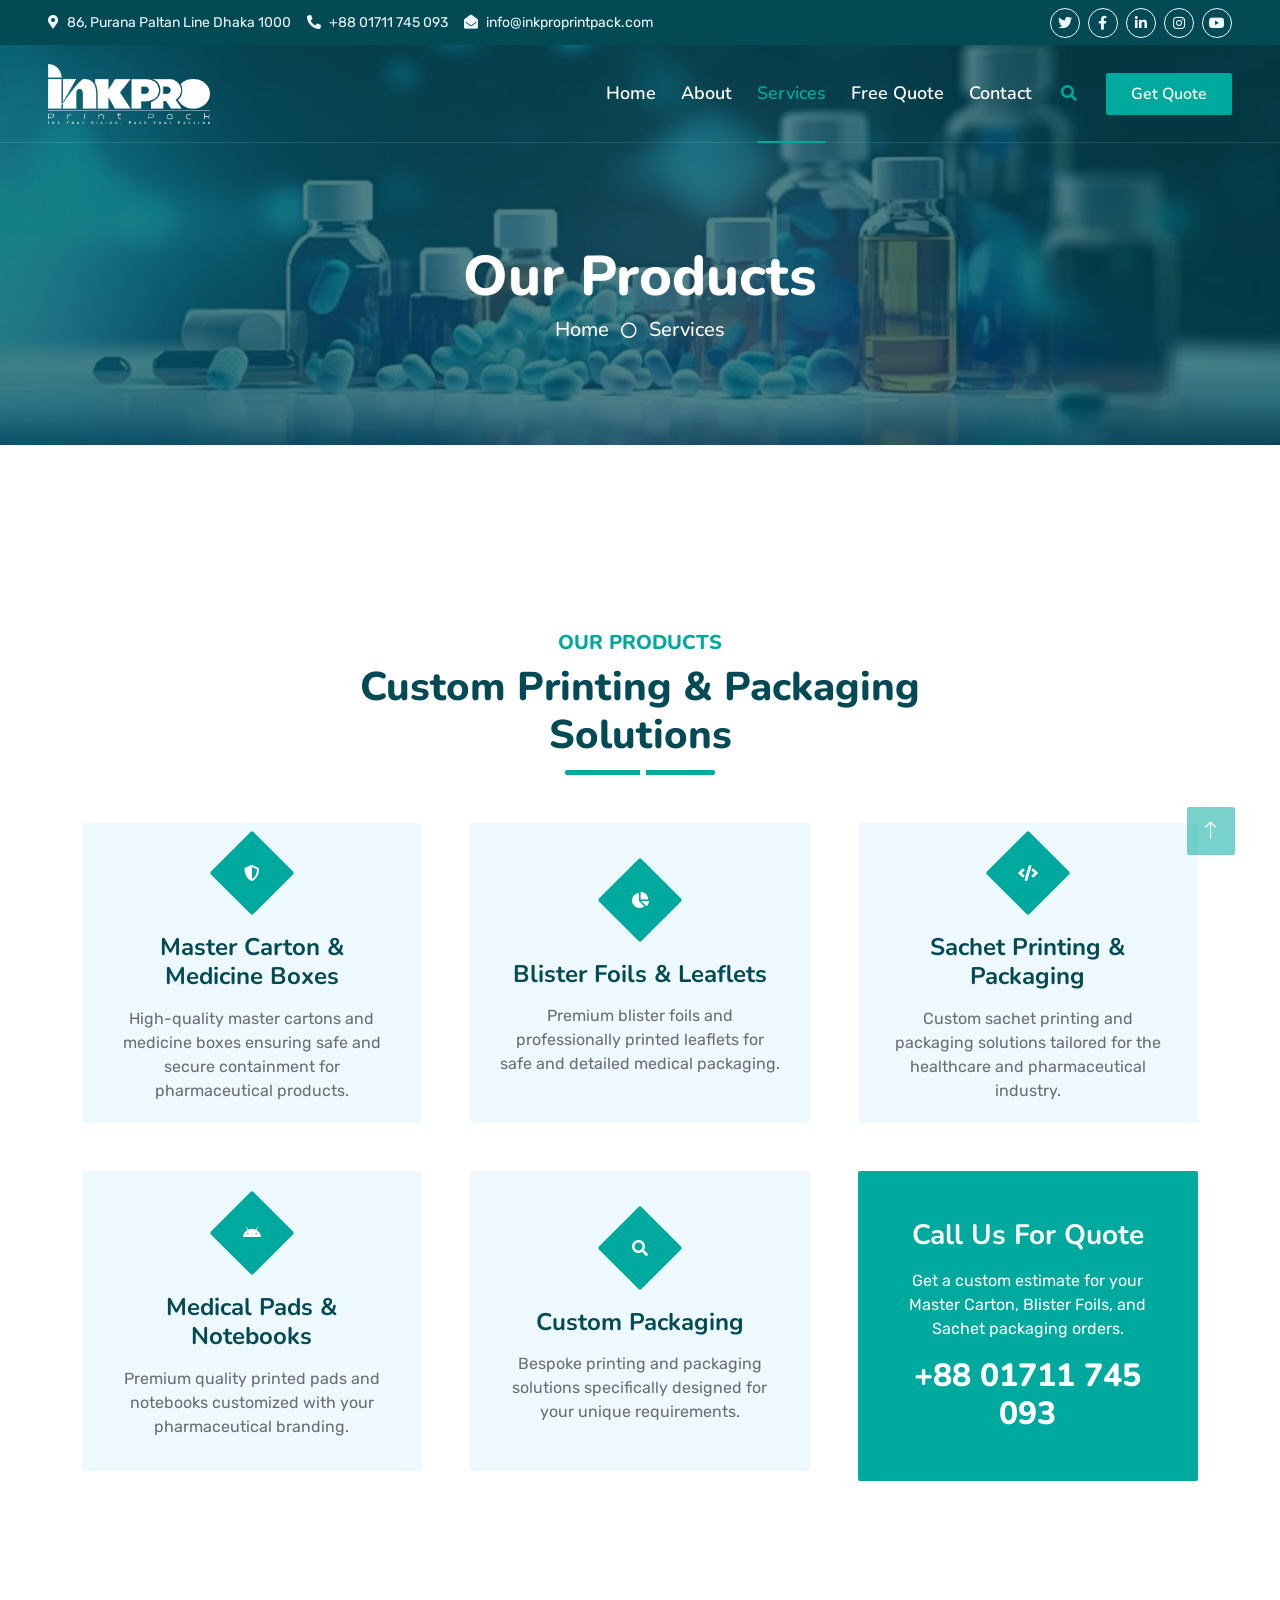
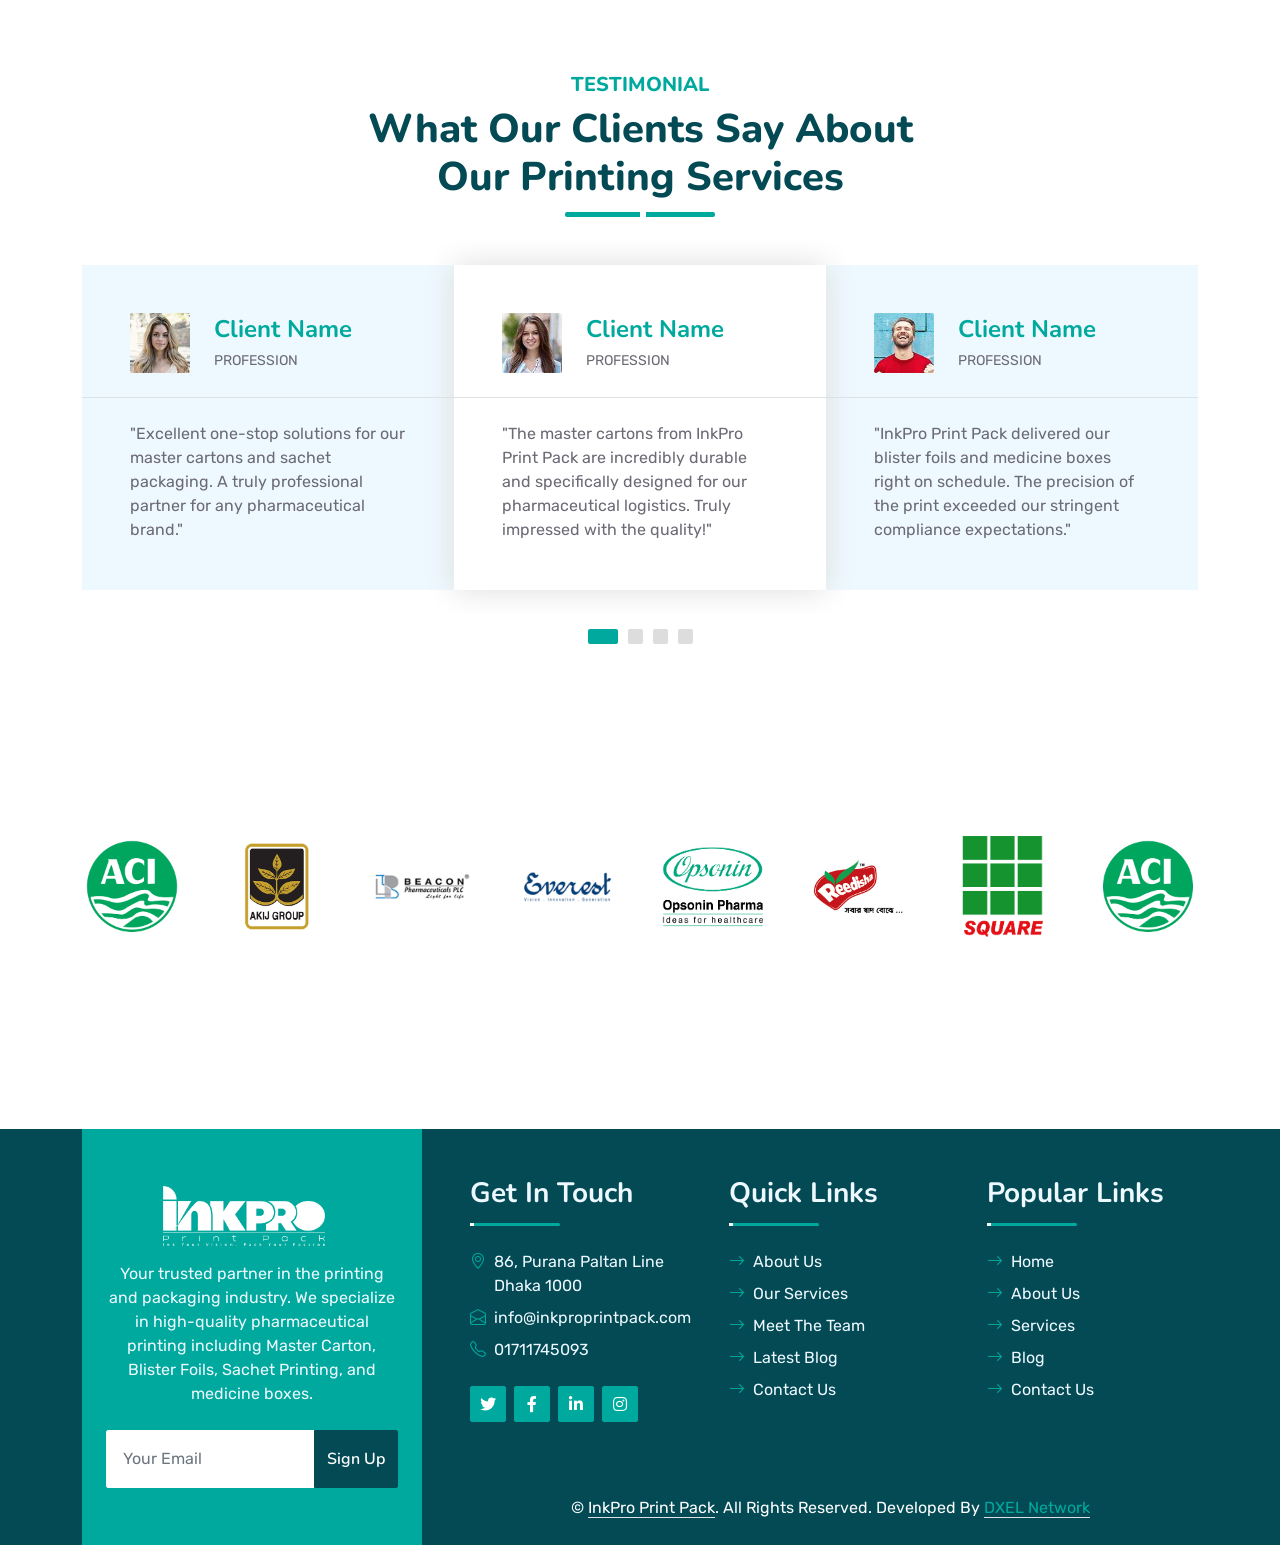
<file: service.html>
<!DOCTYPE html>
<html lang="en">

<head>
    <meta charset="utf-8">
    <title>InkPro Print Pack</title>
    <meta content="width=device-width, initial-scale=1.0" name="viewport">
    <meta content="Printing, Packaging, Pharma, Master Carton, Blister Foils, Sachet Printing, Medicine Box"
        name="keywords">
    <meta
        content="InkPro Print Pack - Specializing in Master Carton, Blister Foils, Sachet Printing, Medicine Boxes, and premium pharma packaging."
        name="description">

    <!-- Favicon -->
    <link href="img/favicon.png" rel="icon">

    <!-- Google Web Fonts -->
    <link rel="preconnect" href="https://fonts.googleapis.com">
    <link rel="preconnect" href="https://fonts.gstatic.com" crossorigin>
    <link
        href="https://fonts.googleapis.com/css2?family=Nunito:wght@400;600;700;800&family=Rubik:wght@400;500;600;700&display=swap"
        rel="stylesheet">

    <!-- Icon Font Stylesheet -->
    <link href="https://cdnjs.cloudflare.com/ajax/libs/font-awesome/5.10.0/css/all.min.css" rel="stylesheet">
    <link href="https://cdn.jsdelivr.net/npm/bootstrap-icons@1.4.1/font/bootstrap-icons.css" rel="stylesheet">

    <!-- Libraries Stylesheet -->
    <link href="lib/owlcarousel/assets/owl.carousel.min.css" rel="stylesheet">
    <link href="lib/animate/animate.min.css" rel="stylesheet">

    <!-- Customized Bootstrap Stylesheet -->
    <link href="css/bootstrap.min.css" rel="stylesheet">

    <!-- Template Stylesheet -->
    <link href="css/style.css" rel="stylesheet">
</head>

<body>
    <!-- Spinner Start -->
    <div id="spinner"
        class="show bg-white position-fixed translate-middle w-100 vh-100 top-50 start-50 d-flex align-items-center justify-content-center">
        <div class="spinner"></div>
    </div>
    <!-- Spinner End -->


    <!-- Topbar Start -->
    <div class="container-fluid bg-dark px-5 d-none d-lg-block">
        <div class="row gx-0">
            <div class="col-lg-8 text-center text-lg-start mb-2 mb-lg-0">
                <div class="d-inline-flex align-items-center" style="height: 45px;">
                    <small class="me-3 text-light"><i class="fa fa-map-marker-alt me-2"></i>86, Purana Paltan Line
                        Dhaka 1000</small>
                    <small class="me-3 text-light"><i class="fa fa-phone-alt me-2"></i>+88 01711 745 093</small>
                    <small class="text-light"><i class="fa fa-envelope-open me-2"></i>info@inkproprintpack.com</small>
                </div>
            </div>
            <div class="col-lg-4 text-center text-lg-end">
                <div class="d-inline-flex align-items-center" style="height: 45px;">
                    <a class="btn btn-sm btn-outline-light btn-sm-square rounded-circle me-2" href=""><i
                            class="fab fa-twitter fw-normal"></i></a>
                    <a class="btn btn-sm btn-outline-light btn-sm-square rounded-circle me-2" href=""><i
                            class="fab fa-facebook-f fw-normal"></i></a>
                    <a class="btn btn-sm btn-outline-light btn-sm-square rounded-circle me-2" href=""><i
                            class="fab fa-linkedin-in fw-normal"></i></a>
                    <a class="btn btn-sm btn-outline-light btn-sm-square rounded-circle me-2" href=""><i
                            class="fab fa-instagram fw-normal"></i></a>
                    <a class="btn btn-sm btn-outline-light btn-sm-square rounded-circle" href=""><i
                            class="fab fa-youtube fw-normal"></i></a>
                </div>
            </div>
        </div>
    </div>
    <!-- Topbar End -->


    <div class="container-fluid position-relative p-0">
        <nav class="navbar navbar-expand-lg navbar-dark px-5 py-3 py-lg-0">
            <a href="index.html" class="navbar-brand p-0">
                <img src="img/Inkpro-logo%202.png" alt="Logo">
            </a>
            <button class="navbar-toggler" type="button" data-bs-toggle="collapse" data-bs-target="#navbarCollapse">
                <span class="fa fa-bars"></span>
            </button>
            <div class="collapse navbar-collapse" id="navbarCollapse">
                <div class="navbar-nav ms-auto py-0">
                    <a href="index.html" class="nav-item nav-link">Home</a>
                    <a href="about.html" class="nav-item nav-link">About</a>
                    <a href="service.html" class="nav-item nav-link active">Services</a>

                    <a href="quote.html" class="nav-item nav-link">Free Quote</a>
                    <a href="contact.html" class="nav-item nav-link">Contact</a>
                </div>
                <butaton type="button" class="btn text-primary ms-3" data-bs-toggle="modal"
                    data-bs-target="#searchModal"><i class="fa fa-search"></i></butaton>
                <a href="quote.html" class="btn btn-primary py-2 px-4 ms-3">Get Quote</a>
            </div>
        </nav>

        <div class="container-fluid position-relative p-0" style="margin-bottom: 90px;">
            <img src="img/banner-4.jpg" alt="Header Banner" class="w-100" style="height: 400px; object-fit: cover;">
            <div class="position-absolute top-0 start-0 w-100 h-100 d-flex align-items-center justify-content-center"
                style="background: rgba(3, 74, 85, .7);">
                <div class="text-center pt-5 mt-5">
                    <h1 class="display-4 text-white animated zoomIn">Our Products</h1>
                    <a href="index.html" class="h5 text-white">Home</a>
                    <i class="far fa-circle text-white px-2"></i>
                    <a href="" class="h5 text-white">Services</a>
                </div>
            </div>
        </div>
    </div>
    <!-- Navbar End -->


    <!-- Full Screen Search Start -->
    <div class="modal fade" id="searchModal" tabindex="-1">
        <div class="modal-dialog modal-fullscreen">
            <div class="modal-content" style="background: rgba(9, 30, 62, .7);">
                <div class="modal-header border-0">
                    <button type="button" class="btn bg-white btn-close" data-bs-dismiss="modal"
                        aria-label="Close"></button>
                </div>
                <div class="modal-body d-flex align-items-center justify-content-center">
                    <div class="input-group" style="max-width: 600px;">
                        <input type="text" class="form-control bg-transparent border-primary p-3"
                            placeholder="Type search keyword">
                        <button class="btn btn-primary px-4"><i class="bi bi-search"></i></button>
                    </div>
                </div>
            </div>
        </div>
    </div>
    <!-- Full Screen Search End -->


    <!-- Service Start -->
    <div class="container-fluid py-5 wow fadeInUp" data-wow-delay="0.1s">
        <div class="container py-5">
            <div class="section-title text-center position-relative pb-3 mb-5 mx-auto" style="max-width: 600px;">
                <h5 class="fw-bold text-primary text-uppercase">Our Products</h5>
                <h1 class="mb-0">Custom Printing & Packaging Solutions</h1>
            </div>
            <div class="row g-5">
                <div class="col-lg-4 col-md-6 wow zoomIn" data-wow-delay="0.3s">
                    <div
                        class="service-item bg-light rounded d-flex flex-column align-items-center justify-content-center text-center">
                        <div class="service-icon">
                            <i class="fa fa-shield-alt text-white"></i>
                        </div>
                        <h4 class="mb-3">Master Carton & Medicine Boxes</h4>
                        <p class="m-0">High-quality master cartons and medicine boxes ensuring safe and secure
                            containment for pharmaceutical
                            products.</p>
                        <a class="btn btn-lg btn-primary rounded" href="">
                            <i class="bi bi-arrow-right"></i>
                        </a>
                    </div>
                </div>
                <div class="col-lg-4 col-md-6 wow zoomIn" data-wow-delay="0.6s">
                    <div
                        class="service-item bg-light rounded d-flex flex-column align-items-center justify-content-center text-center">
                        <div class="service-icon">
                            <i class="fa fa-chart-pie text-white"></i>
                        </div>
                        <h4 class="mb-3">Blister Foils & Leaflets</h4>
                        <p class="m-0">Premium blister foils and professionally printed leaflets for safe and detailed
                            medical
                            packaging.</p>
                        <a class="btn btn-lg btn-primary rounded" href="">
                            <i class="bi bi-arrow-right"></i>
                        </a>
                    </div>
                </div>
                <div class="col-lg-4 col-md-6 wow zoomIn" data-wow-delay="0.9s">
                    <div
                        class="service-item bg-light rounded d-flex flex-column align-items-center justify-content-center text-center">
                        <div class="service-icon">
                            <i class="fa fa-code text-white"></i>
                        </div>
                        <h4 class="mb-3">Sachet Printing & Packaging</h4>
                        <p class="m-0">Custom sachet printing and packaging solutions tailored for the healthcare and
                            pharmaceutical
                            industry.</p>
                        <a class="btn btn-lg btn-primary rounded" href="">
                            <i class="bi bi-arrow-right"></i>
                        </a>
                    </div>
                </div>
                <div class="col-lg-4 col-md-6 wow zoomIn" data-wow-delay="0.3s">
                    <div
                        class="service-item bg-light rounded d-flex flex-column align-items-center justify-content-center text-center">
                        <div class="service-icon">
                            <i class="fab fa-android text-white"></i>
                        </div>
                        <h4 class="mb-3">Medical Pads & Notebooks</h4>
                        <p class="m-0">Premium quality printed pads and notebooks customized with your pharmaceutical
                            branding.</p>
                        <a class="btn btn-lg btn-primary rounded" href="">
                            <i class="bi bi-arrow-right"></i>
                        </a>
                    </div>
                </div>
                <div class="col-lg-4 col-md-6 wow zoomIn" data-wow-delay="0.6s">
                    <div
                        class="service-item bg-light rounded d-flex flex-column align-items-center justify-content-center text-center">
                        <div class="service-icon">
                            <i class="fa fa-search text-white"></i>
                        </div>
                        <h4 class="mb-3">Custom Packaging</h4>
                        <p class="m-0">Bespoke printing and packaging solutions specifically designed for your unique
                            requirements.</p>
                        <a class="btn btn-lg btn-primary rounded" href="">
                            <i class="bi bi-arrow-right"></i>
                        </a>
                    </div>
                </div>
                <div class="col-lg-4 col-md-6 wow zoomIn" data-wow-delay="0.9s">
                    <div
                        class="position-relative bg-primary rounded h-100 d-flex flex-column align-items-center justify-content-center text-center p-5">
                        <h3 class="text-white mb-3">Call Us For Quote</h3>
                        <p class="text-white mb-3">Get a custom estimate for your Master Carton, Blister Foils,
                            and Sachet packaging orders.</p>
                        <h2 class="text-white mb-0">+88 01711 745 093</h2>
                    </div>
                </div>
            </div>
        </div>
    </div>
    <!-- Service End -->


    <!-- Testimonial Start -->
    <div class="container-fluid py-5 wow fadeInUp" data-wow-delay="0.1s">
        <div class="container py-5">
            <div class="section-title text-center position-relative pb-3 mb-4 mx-auto" style="max-width: 600px;">
                <h5 class="fw-bold text-primary text-uppercase">Testimonial</h5>
                <h1 class="mb-0">What Our Clients Say About Our Printing Services</h1>
            </div>
            <div class="owl-carousel testimonial-carousel wow fadeInUp" data-wow-delay="0.6s">
                <div class="testimonial-item bg-light my-4">
                    <div class="d-flex align-items-center border-bottom pt-5 pb-4 px-5">
                        <img class="img-fluid rounded" src="img/testimonial-1.jpg" style="width: 60px; height: 60px;">
                        <div class="ps-4">
                            <h4 class="text-primary mb-1">Client Name</h4>
                            <small class="text-uppercase">Profession</small>
                        </div>
                    </div>
                    <div class="pt-4 pb-5 px-5">
                        "The master cartons from InkPro Print Pack are incredibly durable and specifically designed
                        for our pharmaceutical logistics. Truly impressed with the quality!"
                    </div>
                </div>
                <div class="testimonial-item bg-light my-4">
                    <div class="d-flex align-items-center border-bottom pt-5 pb-4 px-5">
                        <img class="img-fluid rounded" src="img/testimonial-2.jpg" style="width: 60px; height: 60px;">
                        <div class="ps-4">
                            <h4 class="text-primary mb-1">Client Name</h4>
                            <small class="text-uppercase">Profession</small>
                        </div>
                    </div>
                    <div class="pt-4 pb-5 px-5">
                        "InkPro Print Pack delivered our blister foils and medicine boxes right on schedule. The
                        precision
                        of the print exceeded our stringent compliance expectations."
                    </div>
                </div>
                <div class="testimonial-item bg-light my-4">
                    <div class="d-flex align-items-center border-bottom pt-5 pb-4 px-5">
                        <img class="img-fluid rounded" src="img/testimonial-3.jpg" style="width: 60px; height: 60px;">
                        <div class="ps-4">
                            <h4 class="text-primary mb-1">Client Name</h4>
                            <small class="text-uppercase">Profession</small>
                        </div>
                    </div>
                    <div class="pt-4 pb-5 px-5">
                        "We rely on InkPro for all our pharmaceutical sachet printing and leaflets. Their accuracy
                        in dosing packaging is critical for our success."
                    </div>
                </div>
                <div class="testimonial-item bg-light my-4">
                    <div class="d-flex align-items-center border-bottom pt-5 pb-4 px-5">
                        <img class="img-fluid rounded" src="img/testimonial-4.jpg" style="width: 60px; height: 60px;">
                        <div class="ps-4">
                            <h4 class="text-primary mb-1">Client Name</h4>
                            <small class="text-uppercase">Profession</small>
                        </div>
                    </div>
                    <div class="pt-4 pb-5 px-5">
                        "Excellent one-stop solutions for our master cartons and sachet packaging. A truly professional
                        partner for any pharmaceutical brand."
                    </div>
                </div>
            </div>
        </div>
    </div>
    <!-- Testimonial End -->


    <!-- Vendor Start -->
    <div class="container-fluid py-5 wow fadeInUp" data-wow-delay="0.1s">
        <div class="container py-5 mb-5">
            <div class="bg-white">
                <div class="owl-carousel vendor-carousel">
                    <img src="img/clients/aci2.png" alt="">
                    <img src="img/clients/akij.png" alt="">
                    <img src="img/clients/beacon.jpg" alt="">
                    <img src="img/clients/Everest.jpg" alt="">
                    <img src="img/clients/opsonin.png" alt="">
                    <img src="img/clients/Reedishalogo.png" alt="">
                    <img src="img/clients/square-p.png" alt="">
                </div>
            </div>
        </div>
    </div>
    <!-- Vendor End -->


    <!-- Footer Start -->
    <div class="container-fluid bg-dark text-light mt-5 wow fadeInUp" data-wow-delay="0.1s">
        <div class="container">
            <div class="row gx-5">
                <div class="col-lg-4 col-md-6 footer-about">
                    <div
                        class="d-flex flex-column align-items-center justify-content-center text-center h-100 bg-primary p-4">
                        <a href="index.html" class="navbar-brand p-0">
                            <img src="img/Inkpro-logo%202.png" alt="Logo">
                        </a>
                        <p class="mt-3 mb-4">Your trusted partner in the printing and packaging industry. We specialize
                            in high-quality pharmaceutical printing including Master Carton, Blister Foils, Sachet
                            Printing, and
                            medicine boxes.</p>
                        <form action="">
                            <div class="input-group">
                                <input type="text" class="form-control border-white p-3" placeholder="Your Email">
                                <button class="btn btn-dark">Sign Up</button>
                            </div>
                        </form>
                    </div>
                </div>
                <div class="col-lg-8 col-md-6">
                    <div class="row gx-5">
                        <div class="col-lg-4 col-md-12 pt-5 mb-5">
                            <div class="section-title section-title-sm position-relative pb-3 mb-4">
                                <h3 class="text-light mb-0">Get In Touch</h3>
                            </div>
                            <div class="d-flex mb-2">
                                <i class="bi bi-geo-alt text-primary me-2"></i>
                                <p class="mb-0">86, Purana Paltan Line
                                    Dhaka 1000</p>
                            </div>
                            <div class="d-flex mb-2">
                                <i class="bi bi-envelope-open text-primary me-2"></i>
                                <p class="mb-0">info@inkproprintpack.com</p>
                            </div>
                            <div class="d-flex mb-2">
                                <i class="bi bi-telephone text-primary me-2"></i>
                                <p class="mb-0">01711745093</p>
                            </div>
                            <div class="d-flex mt-4">
                                <a class="btn btn-primary btn-square me-2" href="#"><i
                                        class="fab fa-twitter fw-normal"></i></a>
                                <a class="btn btn-primary btn-square me-2" href="#"><i
                                        class="fab fa-facebook-f fw-normal"></i></a>
                                <a class="btn btn-primary btn-square me-2" href="#"><i
                                        class="fab fa-linkedin-in fw-normal"></i></a>
                                <a class="btn btn-primary btn-square" href="#"><i
                                        class="fab fa-instagram fw-normal"></i></a>
                            </div>
                        </div>
                        <div class="col-lg-4 col-md-12 pt-0 pt-lg-5 mb-5">
                            <div class="section-title section-title-sm position-relative pb-3 mb-4">
                                <h3 class="text-light mb-0">Quick Links</h3>
                            </div>
                            <div class="link-animated d-flex flex-column justify-content-start">
                                <a class="text-light mb-2" href="#"><i
                                        class="bi bi-arrow-right text-primary me-2"></i>About Us</a>
                                <a class="text-light mb-2" href="#"><i
                                        class="bi bi-arrow-right text-primary me-2"></i>Our Services</a>
                                <a class="text-light mb-2" href="#"><i
                                        class="bi bi-arrow-right text-primary me-2"></i>Meet The Team</a>
                                <a class="text-light mb-2" href="#"><i
                                        class="bi bi-arrow-right text-primary me-2"></i>Latest Blog</a>
                                <a class="text-light" href="#"><i
                                        class="bi bi-arrow-right text-primary me-2"></i>Contact Us</a>
                            </div>
                        </div>
                        <div class="col-lg-4 col-md-12 pt-0 pt-lg-5 mb-5">
                            <div class="section-title section-title-sm position-relative pb-3 mb-4">
                                <h3 class="text-light mb-0">Popular Links</h3>
                            </div>
                            <div class="link-animated d-flex flex-column justify-content-start">
                                <a class="text-light mb-2" href="index.html"><i
                                        class="bi bi-arrow-right text-primary me-2"></i>Home</a>
                                <a class="text-light mb-2" href="about.html"><i
                                        class="bi bi-arrow-right text-primary me-2"></i>About Us</a>
                                <a class="text-light mb-2" href="service.html"><i
                                        class="bi bi-arrow-right text-primary me-2"></i>Services</a>
                                <a class="text-light mb-2" href="blog.html"><i
                                        class="bi bi-arrow-right text-primary me-2"></i>Blog</a>
                                <a class="text-light" href="contact.html"><i
                                        class="bi bi-arrow-right text-primary me-2"></i>Contact Us</a>
                            </div>
                        </div>
                    </div>
                </div>
            </div>
        </div>
    </div>
    <div class="container-fluid text-white" style="background: #034A55;">
        <div class="container text-center">
            <div class="row justify-content-end">
                <div class="col-lg-8 col-md-6">
                    <div class="d-flex align-items-center justify-content-center" style="height: 75px;">
                        <p class="mb-0">&copy; <a class="text-white border-bottom" href="#">InkPro Print Pack</a>. All
                            Rights Reserved. Developed By <a class="border-bottom" href="https://dxel.net"
                                target="_blank">DXEL Network</a>
                    </div>
                </div>
            </div>
        </div>
    </div>
    <!-- Footer End -->


    <!-- Back to Top -->
    <a href="#" class="btn btn-lg btn-primary btn-lg-square rounded back-to-top"><i class="bi bi-arrow-up"></i></a>


    <!-- JavaScript Libraries -->
    <script src="https://code.jquery.com/jquery-3.4.1.min.js"></script>
    <script src="https://cdn.jsdelivr.net/npm/bootstrap@5.0.0/dist/js/bootstrap.bundle.min.js"></script>
    <script src="lib/wow/wow.min.js"></script>
    <script src="lib/easing/easing.min.js"></script>
    <script src="lib/waypoints/waypoints.min.js"></script>
    <script src="lib/counterup/counterup.min.js"></script>
    <script src="lib/owlcarousel/owl.carousel.min.js"></script>

    <!-- Template Javascript -->
    <script src="js/main.js"></script>
</body>

</html>
</file>
<file: css/style.css>
/********** Template CSS **********/
:root {
    --primary: #00A99D;
    --secondary: #34AD54;
    --light: #EEF9FF;
    --dark: #034A55;
}


/*** Spinner ***/
.spinner {
    width: 40px;
    height: 40px;
    background: var(--primary);
    margin: 100px auto;
    -webkit-animation: sk-rotateplane 1.2s infinite ease-in-out;
    animation: sk-rotateplane 1.2s infinite ease-in-out;
}

@-webkit-keyframes sk-rotateplane {
    0% {
        -webkit-transform: perspective(120px)
    }

    50% {
        -webkit-transform: perspective(120px) rotateY(180deg)
    }

    100% {
        -webkit-transform: perspective(120px) rotateY(180deg) rotateX(180deg)
    }
}

@keyframes sk-rotateplane {
    0% {
        transform: perspective(120px) rotateX(0deg) rotateY(0deg);
        -webkit-transform: perspective(120px) rotateX(0deg) rotateY(0deg)
    }

    50% {
        transform: perspective(120px) rotateX(-180.1deg) rotateY(0deg);
        -webkit-transform: perspective(120px) rotateX(-180.1deg) rotateY(0deg)
    }

    100% {
        transform: perspective(120px) rotateX(-180deg) rotateY(-179.9deg);
        -webkit-transform: perspective(120px) rotateX(-180deg) rotateY(-179.9deg);
    }
}

#spinner {
    opacity: 0;
    visibility: hidden;
    transition: opacity .5s ease-out, visibility 0s linear .5s;
    z-index: 99999;
}

#spinner.show {
    transition: opacity .5s ease-out, visibility 0s linear 0s;
    visibility: visible;
    opacity: 1;
}


/*** Heading ***/
h1,
h2,
.fw-bold {
    font-weight: 800 !important;
}

h3,
h4,
.fw-semi-bold {
    font-weight: 700 !important;
}

h5,
h6,
.fw-medium {
    font-weight: 600 !important;
}


/*** Button ***/
.btn {
    font-family: 'Nunito', sans-serif;
    font-weight: 600;
    transition: .5s;
}

.btn-primary,
.btn-secondary {
    color: #FFFFFF;
    box-shadow: inset 0 0 0 50px transparent;
}

.btn-primary:hover {
    box-shadow: inset 0 0 0 0 var(--primary);
}

.btn-secondary:hover {
    box-shadow: inset 0 0 0 0 var(--secondary);
}

.btn-square {
    width: 36px;
    height: 36px;
}

.btn-sm-square {
    width: 30px;
    height: 30px;
}

.btn-lg-square {
    width: 48px;
    height: 48px;
}

.btn-square,
.btn-sm-square,
.btn-lg-square {
    padding-left: 0;
    padding-right: 0;
    text-align: center;
}


/*** Navbar ***/
.navbar-dark .navbar-nav .nav-link {
    font-family: 'Nunito', sans-serif;
    position: relative;
    margin-left: 25px;
    padding: 35px 0;
    color: #FFFFFF;
    font-size: 18px;
    font-weight: 600;
    outline: none;
    transition: .5s;
}

.sticky-top.navbar-dark .navbar-nav .nav-link {
    padding: 20px 0;
    color: var(--dark);
}

.navbar-dark .navbar-nav .nav-link:hover,
.navbar-dark .navbar-nav .nav-link.active {
    color: var(--primary);
}

.navbar-dark .navbar-brand h1 {
    color: #FFFFFF;
}

.navbar-dark .navbar-toggler {
    color: var(--primary) !important;
    border-color: var(--primary) !important;
}

@media (max-width: 991.98px) {
    .sticky-top.navbar-dark {
        position: relative;
        background: #FFFFFF;
    }

    .navbar-dark .navbar-nav .nav-link,
    .navbar-dark .navbar-nav .nav-link.show,
    .sticky-top.navbar-dark .navbar-nav .nav-link {
        padding: 10px 0;
        color: var(--dark);
    }

    .navbar-dark .navbar-brand h1 {
        color: var(--primary);
    }
}

@media (min-width: 992px) {
    .navbar-dark {
        position: absolute;
        width: 100%;
        top: 0;
        left: 0;
        border-bottom: 1px solid rgba(256, 256, 256, .1);
        z-index: 999;
    }

    .sticky-top.navbar-dark {
        position: fixed;
        background: #FFFFFF;
    }

    .navbar-dark .navbar-nav .nav-link::before {
        position: absolute;
        content: "";
        width: 0;
        height: 2px;
        bottom: -1px;
        left: 50%;
        background: var(--primary);
        transition: .5s;
    }

    .navbar-dark .navbar-nav .nav-link:hover::before,
    .navbar-dark .navbar-nav .nav-link.active::before {
        width: 100%;
        left: 0;
    }

    .navbar-dark .navbar-nav .nav-link.nav-contact::before {
        display: none;
    }

    .sticky-top.navbar-dark .navbar-brand h1 {
        color: var(--primary);
    }
}


/*** Carousel ***/
.carousel-caption {
    top: 0;
    left: 0;
    right: 0;
    bottom: 0;
    /* Opacity Control: Adjust this value between 0 and 1 */
    --carousel-opacity: 0.4;
    background: rgba(3, 74, 85, var(--carousel-opacity));
    z-index: 1;
}

@media (max-width: 576px) {
    .carousel-caption h5 {
        font-size: 14px;
        font-weight: 500 !important;
    }

    .carousel-caption h1 {
        font-size: 30px;
        font-weight: 600 !important;
    }
}

.carousel-control-prev,
.carousel-control-next {
    width: 10%;
}

.carousel-control-prev-icon,
.carousel-control-next-icon {
    width: 3rem;
    height: 3rem;
}


/*** Section Title ***/
.section-title::before {
    position: absolute;
    content: "";
    width: 150px;
    height: 5px;
    left: 0;
    bottom: 0;
    background: var(--primary);
    border-radius: 2px;
}

.section-title.text-center::before {
    left: 50%;
    margin-left: -75px;
}

.section-title.section-title-sm::before {
    width: 90px;
    height: 3px;
}

.section-title::after {
    position: absolute;
    content: "";
    width: 6px;
    height: 5px;
    bottom: 0px;
    background: #FFFFFF;
    -webkit-animation: section-title-run 5s infinite linear;
    animation: section-title-run 5s infinite linear;
}

.section-title.section-title-sm::after {
    width: 4px;
    height: 3px;
}

.section-title.text-center::after {
    -webkit-animation: section-title-run-center 5s infinite linear;
    animation: section-title-run-center 5s infinite linear;
}

.section-title.section-title-sm::after {
    -webkit-animation: section-title-run-sm 5s infinite linear;
    animation: section-title-run-sm 5s infinite linear;
}

@-webkit-keyframes section-title-run {
    0% {
        left: 0;
    }

    50% {
        left: 145px;
    }

    100% {
        left: 0;
    }
}

@-webkit-keyframes section-title-run-center {
    0% {
        left: 50%;
        margin-left: -75px;
    }

    50% {
        left: 50%;
        margin-left: 45px;
    }

    100% {
        left: 50%;
        margin-left: -75px;
    }
}

@-webkit-keyframes section-title-run-sm {
    0% {
        left: 0;
    }

    50% {
        left: 85px;
    }

    100% {
        left: 0;
    }
}


/*** Service ***/
.service-item {
    position: relative;
    height: 300px;
    padding: 0 30px;
    transition: .5s;
}

.service-item .service-icon {
    margin-bottom: 30px;
    width: 60px;
    height: 60px;
    display: flex;
    align-items: center;
    justify-content: center;
    background: var(--primary);
    border-radius: 2px;
    transform: rotate(-45deg);
}

.service-item .service-icon i {
    transform: rotate(45deg);
}

.service-item a.btn {
    position: absolute;
    width: 60px;
    bottom: -48px;
    left: 50%;
    margin-left: -30px;
    opacity: 0;
}

.service-item:hover a.btn {
    bottom: -24px;
    opacity: 1;
}


/*** Testimonial ***/
.testimonial-carousel .owl-dots {
    margin-top: 15px;
    display: flex;
    align-items: flex-end;
    justify-content: center;
}

.testimonial-carousel .owl-dot {
    position: relative;
    display: inline-block;
    margin: 0 5px;
    width: 15px;
    height: 15px;
    background: #DDDDDD;
    border-radius: 2px;
    transition: .5s;
}

.testimonial-carousel .owl-dot.active {
    width: 30px;
    background: var(--primary);
}

.testimonial-carousel .owl-item.center {
    position: relative;
    z-index: 1;
}

.testimonial-carousel .owl-item .testimonial-item {
    transition: .5s;
}

.testimonial-carousel .owl-item.center .testimonial-item {
    background: #FFFFFF !important;
    box-shadow: 0 0 30px #DDDDDD;
}


/*** Team ***/
.team-item {
    transition: .5s;
}

.team-social {
    position: absolute;
    width: 100%;
    height: 100%;
    top: 0;
    left: 0;
    display: flex;
    align-items: center;
    justify-content: center;
    transition: .5s;
}

.team-social a.btn {
    position: relative;
    margin: 0 3px;
    margin-top: 100px;
    opacity: 0;
}

.team-item:hover {
    box-shadow: 0 0 30px #DDDDDD;
}

.team-item:hover .team-social {
    background: rgba(3, 74, 85, .7);
}

.team-item:hover .team-social a.btn:first-child {
    opacity: 1;
    margin-top: 0;
    transition: .3s 0s;
}

.team-item:hover .team-social a.btn:nth-child(2) {
    opacity: 1;
    margin-top: 0;
    transition: .3s .05s;
}

.team-item:hover .team-social a.btn:nth-child(3) {
    opacity: 1;
    margin-top: 0;
    transition: .3s .1s;
}

.team-item:hover .team-social a.btn:nth-child(4) {
    opacity: 1;
    margin-top: 0;
    transition: .3s .15s;
}

.team-item .team-img img,
.blog-item .blog-img img {
    transition: .5s;
}

.team-item:hover .team-img img,
.blog-item:hover .blog-img img {
    transform: scale(1.15);
}


/*** Miscellaneous ***/
@media (min-width: 991.98px) {
    .facts {
        position: relative;
        margin-top: -75px;
        z-index: 1;
    }
}

.back-to-top {
    position: fixed;
    display: none;
    right: 45px;
    bottom: 45px;
    z-index: 99;
}

.bg-header {
    background: linear-gradient(rgba(3, 74, 85, .7), rgba(3, 74, 85, .7)), url(../img/carousel-1.jpg) center center no-repeat;
    background-size: cover;
}

.link-animated a {
    transition: .5s;
}

.link-animated a:hover {
    padding-left: 10px;
}

@media (min-width: 767.98px) {
    .footer-about {
        margin-bottom: -75px;
    }
}


/* -------------------------------------------------------------------
 * ## header logo
 * ------------------------------------------------------------------- */
.navbar-brand {
    display: flex;
    align-items: center;
}

.navbar-brand img {
    height: 60px;
    width: auto;
    max-width: 100%;
    transition: .5s;
}

.sticky-top.navbar-dark .navbar-brand img {
    height: 50px;
}

@media (max-width: 991.98px) {
    .navbar-brand img {
        height: 45px;
    }
}

/* Footer Logo White Filter */
.footer-about .navbar-brand img {
    filter: brightness(0) invert(1);
}


/* Navbar Logo White/Color Switch */
.navbar-dark .navbar-brand img {
    filter: brightness(0) invert(1);
}

.sticky-top.navbar-dark .navbar-brand img {
    filter: none;
}

@media (max-width: 991.98px) {
    .navbar-dark .navbar-brand img {
        filter: none;
    }
}
</file>
